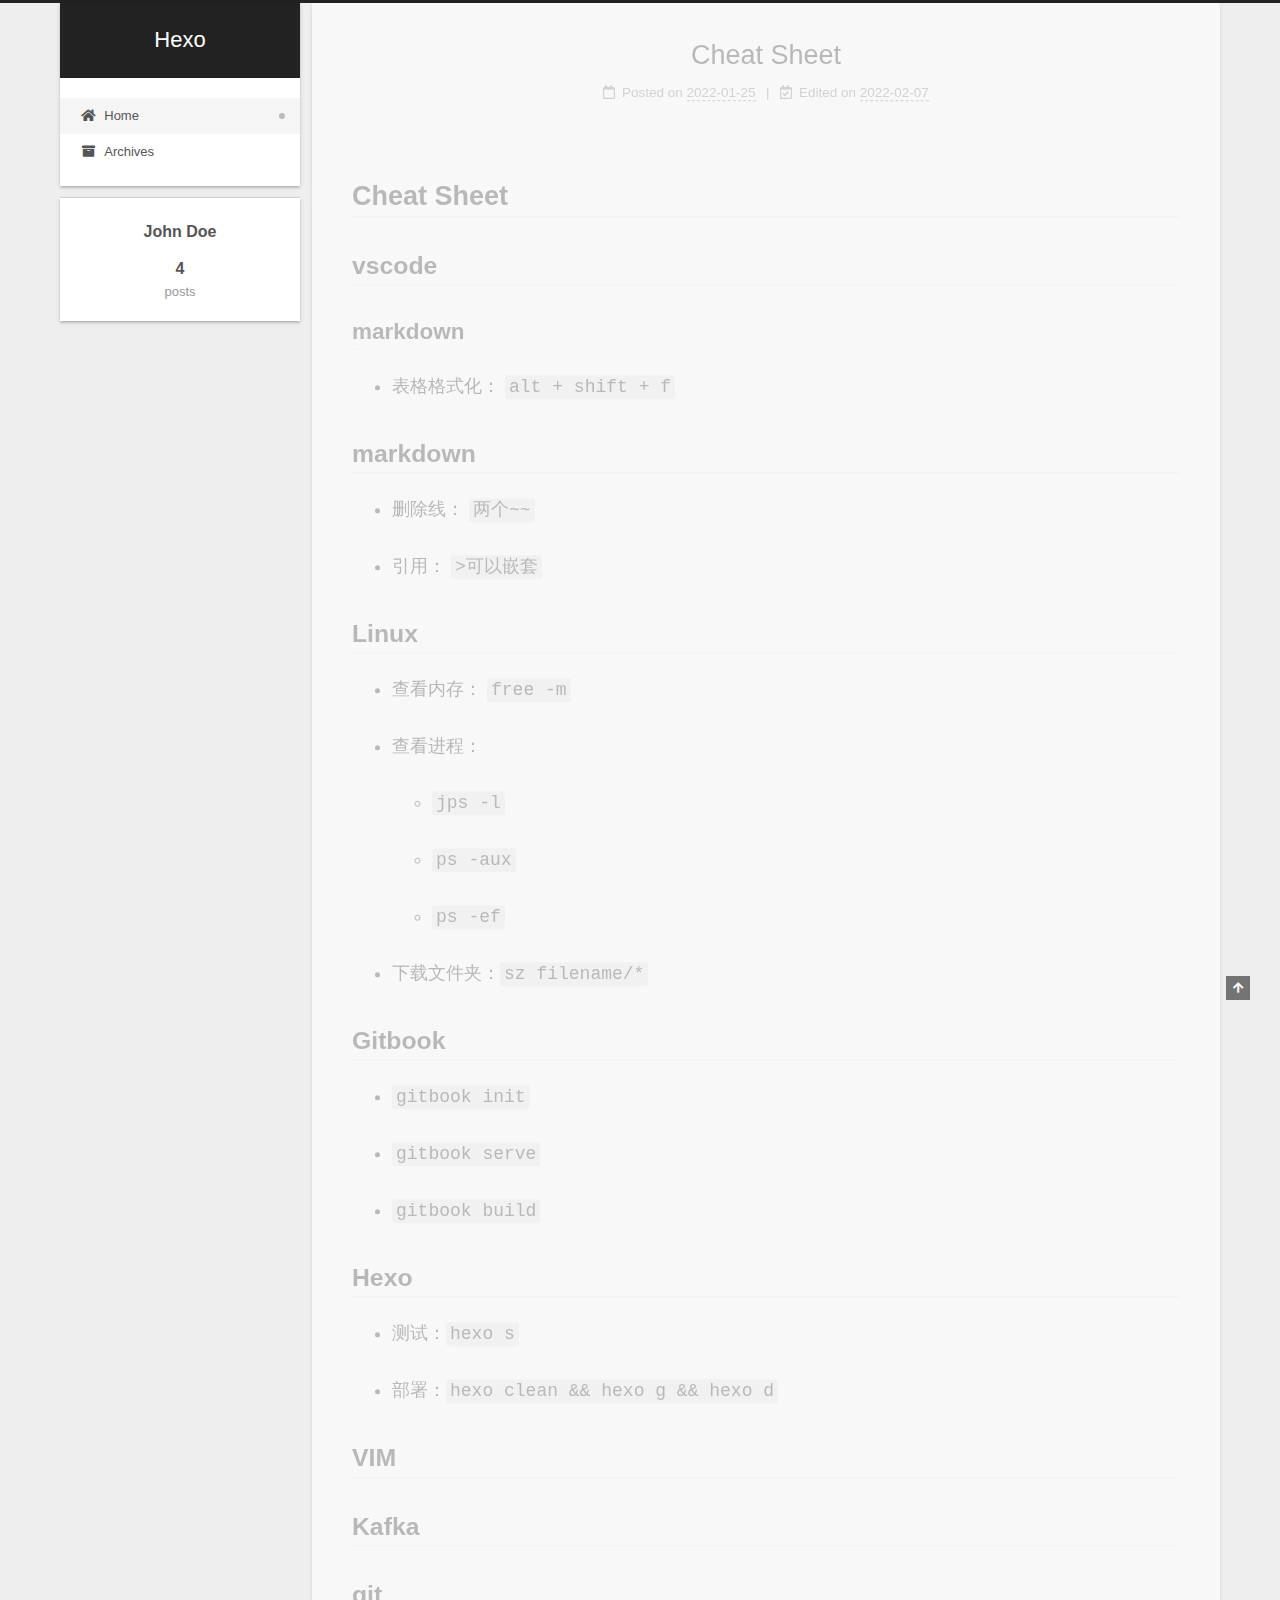
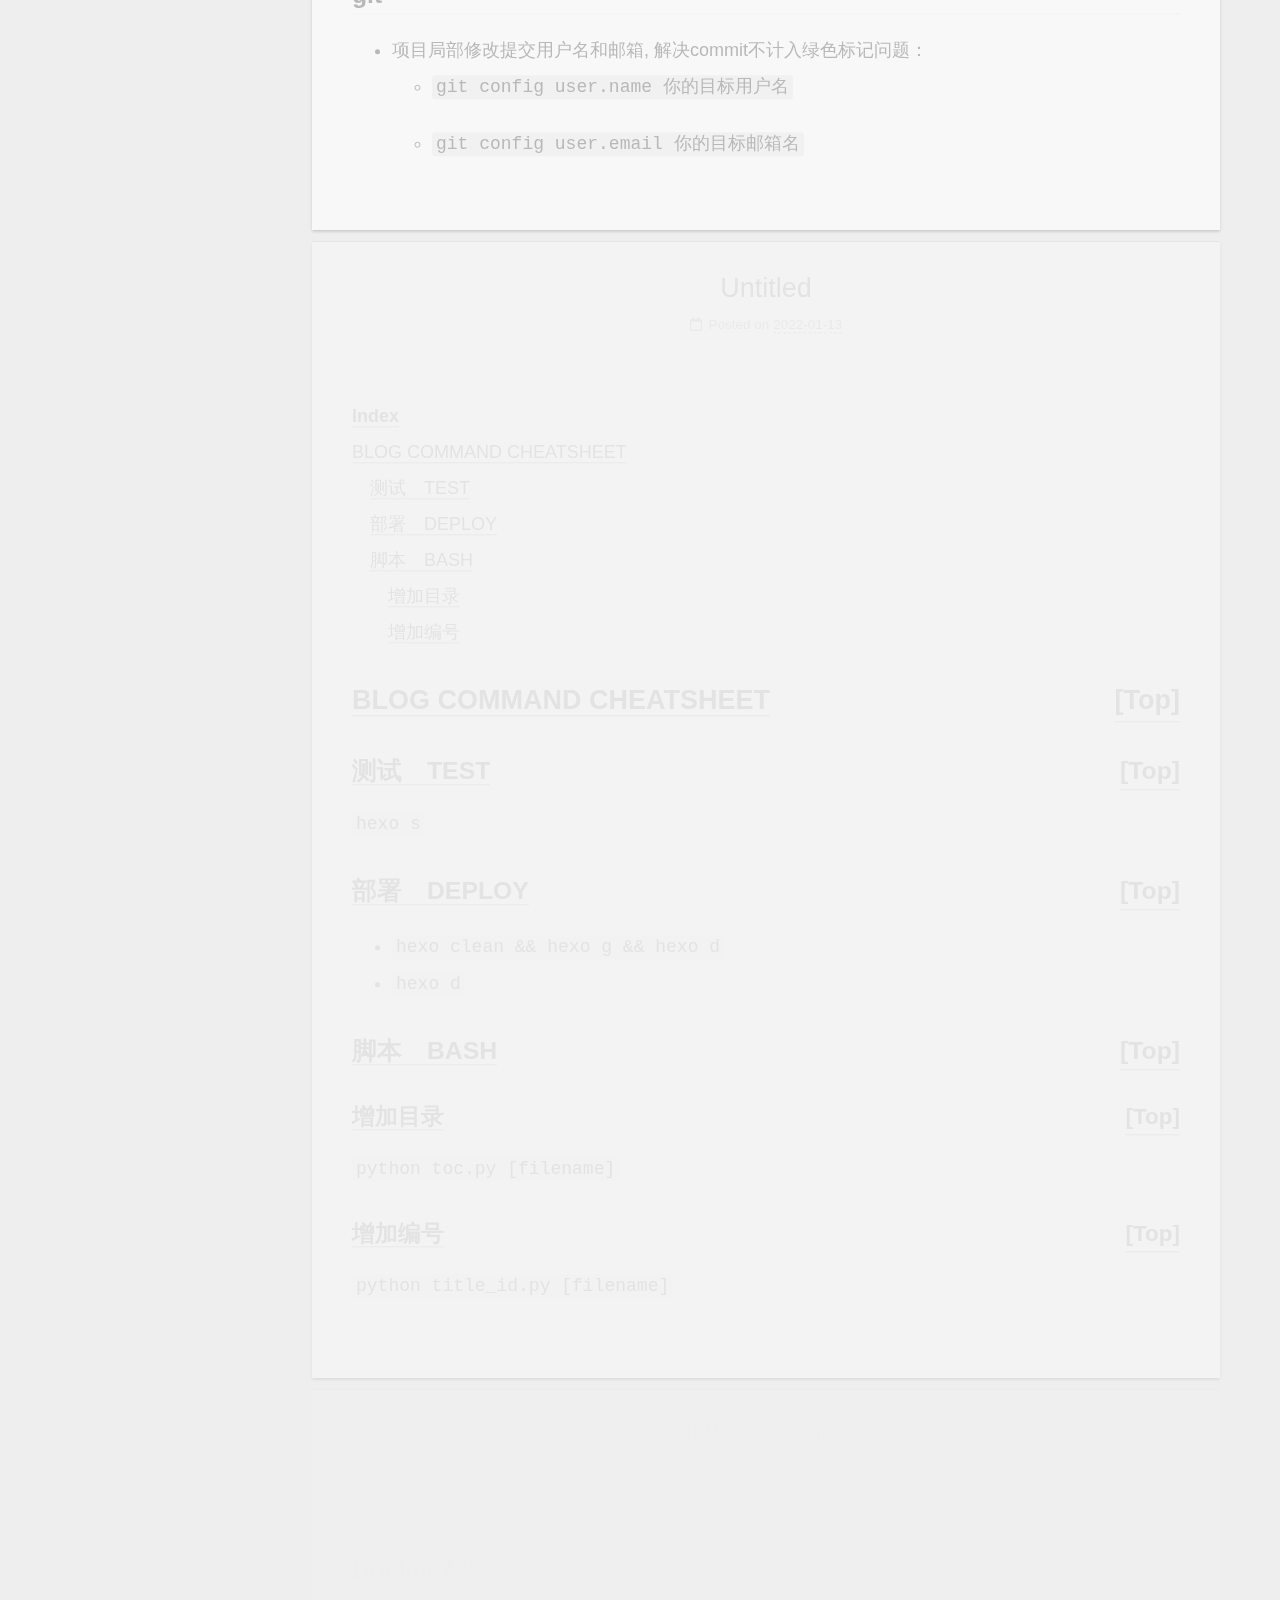
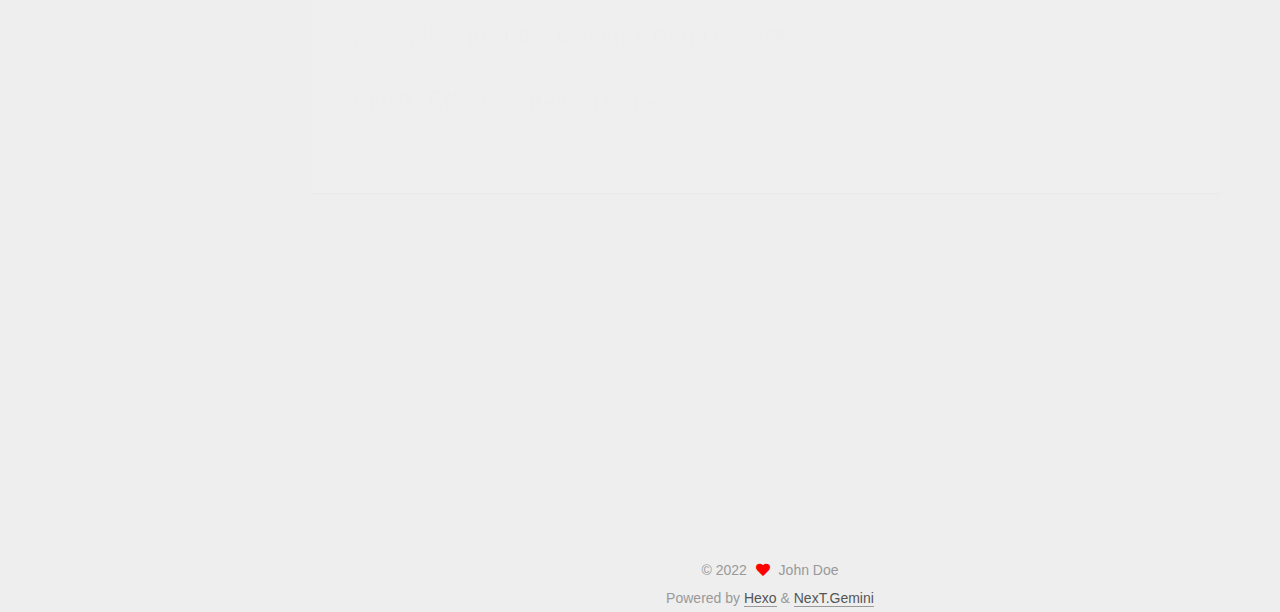
<file: index.html>
<!DOCTYPE html>
<html lang="en">
<head>
  <meta charset="UTF-8">
<meta name="viewport" content="width=device-width, initial-scale=1, maximum-scale=2">
<meta name="theme-color" content="#222">
<meta name="generator" content="Hexo 6.0.0">
  <link rel="apple-touch-icon" sizes="180x180" href="/images/apple-touch-icon-next.png">
  <link rel="icon" type="image/png" sizes="32x32" href="/images/favicon-32x32-next.png">
  <link rel="icon" type="image/png" sizes="16x16" href="/images/favicon-16x16-next.png">
  <link rel="mask-icon" href="/images/logo.svg" color="#222">

<link rel="stylesheet" href="/css/main.css">


<link rel="stylesheet" href="/lib/font-awesome/css/all.min.css">

<script id="hexo-configurations">
    var NexT = window.NexT || {};
    var CONFIG = {"hostname":"example.com","root":"/","scheme":"Gemini","version":"7.8.0","exturl":false,"sidebar":{"position":"left","display":"post","padding":18,"offset":12,"onmobile":false},"copycode":{"enable":false,"show_result":false,"style":null},"back2top":{"enable":true,"sidebar":false,"scrollpercent":false},"bookmark":{"enable":false,"color":"#222","save":"auto"},"fancybox":false,"mediumzoom":false,"lazyload":false,"pangu":false,"comments":{"style":"tabs","active":null,"storage":true,"lazyload":false,"nav":null},"algolia":{"hits":{"per_page":10},"labels":{"input_placeholder":"Search for Posts","hits_empty":"We didn't find any results for the search: ${query}","hits_stats":"${hits} results found in ${time} ms"}},"localsearch":{"enable":false,"trigger":"auto","top_n_per_article":1,"unescape":false,"preload":false},"motion":{"enable":true,"async":false,"transition":{"post_block":"fadeIn","post_header":"slideDownIn","post_body":"slideDownIn","coll_header":"slideLeftIn","sidebar":"slideUpIn"}}};
  </script>

  <meta property="og:type" content="website">
<meta property="og:title" content="Hexo">
<meta property="og:url" content="http://example.com/index.html">
<meta property="og:site_name" content="Hexo">
<meta property="og:locale" content="en_US">
<meta property="article:author" content="John Doe">
<meta name="twitter:card" content="summary">

<link rel="canonical" href="http://example.com/">


<script id="page-configurations">
  // https://hexo.io/docs/variables.html
  CONFIG.page = {
    sidebar: "",
    isHome : true,
    isPost : false,
    lang   : 'en'
  };
</script>

  <title>Hexo</title>
  






  <noscript>
  <style>
  .use-motion .brand,
  .use-motion .menu-item,
  .sidebar-inner,
  .use-motion .post-block,
  .use-motion .pagination,
  .use-motion .comments,
  .use-motion .post-header,
  .use-motion .post-body,
  .use-motion .collection-header { opacity: initial; }

  .use-motion .site-title,
  .use-motion .site-subtitle {
    opacity: initial;
    top: initial;
  }

  .use-motion .logo-line-before i { left: initial; }
  .use-motion .logo-line-after i { right: initial; }
  </style>
</noscript>

</head>

<body itemscope itemtype="http://schema.org/WebPage">
  <div class="container use-motion">
    <div class="headband"></div>

    <header class="header" itemscope itemtype="http://schema.org/WPHeader">
      <div class="header-inner"><div class="site-brand-container">
  <div class="site-nav-toggle">
    <div class="toggle" aria-label="Toggle navigation bar">
      <span class="toggle-line toggle-line-first"></span>
      <span class="toggle-line toggle-line-middle"></span>
      <span class="toggle-line toggle-line-last"></span>
    </div>
  </div>

  <div class="site-meta">

    <a href="/" class="brand" rel="start">
      <span class="logo-line-before"><i></i></span>
      <h1 class="site-title">Hexo</h1>
      <span class="logo-line-after"><i></i></span>
    </a>
  </div>

  <div class="site-nav-right">
    <div class="toggle popup-trigger">
    </div>
  </div>
</div>




<nav class="site-nav">
  <ul id="menu" class="main-menu menu">
        <li class="menu-item menu-item-home">

    <a href="/" rel="section"><i class="fa fa-home fa-fw"></i>Home</a>

  </li>
        <li class="menu-item menu-item-archives">

    <a href="/archives/" rel="section"><i class="fa fa-archive fa-fw"></i>Archives</a>

  </li>
  </ul>
</nav>




</div>
    </header>

    
  <div class="back-to-top">
    <i class="fa fa-arrow-up"></i>
    <span>0%</span>
  </div>


    <main class="main">
      <div class="main-inner">
        <div class="content-wrap">
          

          <div class="content index posts-expand">
            
      
  
  
  <article itemscope itemtype="http://schema.org/Article" class="post-block" lang="en">
    <link itemprop="mainEntityOfPage" href="http://example.com/2022/01/25/cheat%20sheet/">

    <span hidden itemprop="author" itemscope itemtype="http://schema.org/Person">
      <meta itemprop="image" content="/images/avatar.gif">
      <meta itemprop="name" content="John Doe">
      <meta itemprop="description" content="">
    </span>

    <span hidden itemprop="publisher" itemscope itemtype="http://schema.org/Organization">
      <meta itemprop="name" content="Hexo">
    </span>
      <header class="post-header">
        <h2 class="post-title" itemprop="name headline">
          
            <a href="/2022/01/25/cheat%20sheet/" class="post-title-link" itemprop="url">Cheat Sheet</a>
        </h2>

        <div class="post-meta">
            <span class="post-meta-item">
              <span class="post-meta-item-icon">
                <i class="far fa-calendar"></i>
              </span>
              <span class="post-meta-item-text">Posted on</span>

              <time title="Created: 2022-01-25 16:47:27" itemprop="dateCreated datePublished" datetime="2022-01-25T16:47:27+08:00">2022-01-25</time>
            </span>
              <span class="post-meta-item">
                <span class="post-meta-item-icon">
                  <i class="far fa-calendar-check"></i>
                </span>
                <span class="post-meta-item-text">Edited on</span>
                <time title="Modified: 2022-02-07 16:11:21" itemprop="dateModified" datetime="2022-02-07T16:11:21+08:00">2022-02-07</time>
              </span>

          

        </div>
      </header>

    
    
    
    <div class="post-body" itemprop="articleBody">

      
          <h1 id="Cheat-Sheet"><a href="#Cheat-Sheet" class="headerlink" title="Cheat Sheet"></a>Cheat Sheet</h1><h2 id="vscode"><a href="#vscode" class="headerlink" title="vscode"></a>vscode</h2><h3 id="markdown"><a href="#markdown" class="headerlink" title="markdown"></a>markdown</h3><ul>
<li>表格格式化： <code>alt  + shift + f</code></li>
</ul>
<h2 id="markdown-1"><a href="#markdown-1" class="headerlink" title="markdown"></a>markdown</h2><ul>
<li><p>删除线： <code>两个~~</code></p>
</li>
<li><p>引用： <code>&gt;可以嵌套</code></p>
</li>
</ul>
<h2 id="Linux"><a href="#Linux" class="headerlink" title="Linux"></a>Linux</h2><ul>
<li><p>查看内存： <code>free -m</code></p>
</li>
<li><p>查看进程：</p>
<ul>
<li><p><code>jps -l</code></p>
</li>
<li><p><code>ps -aux</code></p>
</li>
<li><p><code>ps -ef</code></p>
</li>
</ul>
</li>
<li><p>下载文件夹：<code>sz filename/*</code> </p>
</li>
</ul>
<h2 id="Gitbook"><a href="#Gitbook" class="headerlink" title="Gitbook"></a>Gitbook</h2><ul>
<li><p><code>gitbook init</code></p>
</li>
<li><p><code>gitbook serve</code></p>
</li>
<li><p><code>gitbook build</code></p>
</li>
</ul>
<h2 id="Hexo"><a href="#Hexo" class="headerlink" title="Hexo"></a>Hexo</h2><ul>
<li><p>测试：<code>hexo s</code></p>
</li>
<li><p>部署：<code>hexo clean &amp;&amp; hexo g &amp;&amp; hexo d</code></p>
</li>
</ul>
<h2 id="VIM"><a href="#VIM" class="headerlink" title="VIM"></a>VIM</h2><h2 id="Kafka"><a href="#Kafka" class="headerlink" title="Kafka"></a>Kafka</h2><h2 id="git"><a href="#git" class="headerlink" title="git"></a>git</h2><ul>
<li>项目局部修改提交用户名和邮箱, 解决commit不计入绿色标记问题：<ul>
<li><p><code>git config user.name 你的目标用户名</code></p>
</li>
<li><p><code>git config user.email 你的目标邮箱名</code></p>
</li>
</ul>
</li>
</ul>

      
    </div>

    
    
    
      <footer class="post-footer">
        <div class="post-eof"></div>
      </footer>
  </article>
  
  
  

      
  
  
  <article itemscope itemtype="http://schema.org/Article" class="post-block" lang="en">
    <link itemprop="mainEntityOfPage" href="http://example.com/2022/01/13/file_with_toc/">

    <span hidden itemprop="author" itemscope itemtype="http://schema.org/Person">
      <meta itemprop="image" content="/images/avatar.gif">
      <meta itemprop="name" content="John Doe">
      <meta itemprop="description" content="">
    </span>

    <span hidden itemprop="publisher" itemscope itemtype="http://schema.org/Organization">
      <meta itemprop="name" content="Hexo">
    </span>
      <header class="post-header">
        <h2 class="post-title" itemprop="name headline">
          
            <a href="/2022/01/13/file_with_toc/" class="post-title-link" itemprop="url">Untitled</a>
        </h2>

        <div class="post-meta">
            <span class="post-meta-item">
              <span class="post-meta-item-icon">
                <i class="far fa-calendar"></i>
              </span>
              <span class="post-meta-item-text">Posted on</span>
              

              <time title="Created: 2022-01-13 14:14:23 / Modified: 14:14:54" itemprop="dateCreated datePublished" datetime="2022-01-13T14:14:23+08:00">2022-01-13</time>
            </span>

          

        </div>
      </header>

    
    
    
    <div class="post-body" itemprop="articleBody">

      
          <p><a name="index"><strong>Index</strong></a><br><a href="#0">BLOG COMMAND CHEATSHEET</a><br>&emsp;<a href="#1">测试　TEST</a><br>&emsp;<a href="#2">部署　DEPLOY</a><br>&emsp;<a href="#3">脚本　BASH</a><br>&emsp;&emsp;<a href="#4">增加目录</a><br>&emsp;&emsp;<a href="#5">增加编号</a>  </p>
<h1 id="BLOG-COMMAND-CHEATSHEET-Top"><a href="#BLOG-COMMAND-CHEATSHEET-Top" class="headerlink" title="BLOG COMMAND CHEATSHEET[Top]"></a><a name="0">BLOG COMMAND CHEATSHEET</a><a style="float:right;text-decoration:none;" href="#index">[Top]</a></h1><h2 id="测试-TEST-Top"><a href="#测试-TEST-Top" class="headerlink" title="测试　TEST[Top]"></a><a name="1">测试　TEST</a><a style="float:right;text-decoration:none;" href="#index">[Top]</a></h2><p><code>hexo s</code></p>
<h2 id="部署-DEPLOY-Top"><a href="#部署-DEPLOY-Top" class="headerlink" title="部署　DEPLOY[Top]"></a><a name="2">部署　DEPLOY</a><a style="float:right;text-decoration:none;" href="#index">[Top]</a></h2><ul>
<li><code>hexo clean &amp;&amp; hexo g &amp;&amp; hexo d</code></li>
<li><code>hexo d</code></li>
</ul>
<h2 id="脚本-BASH-Top"><a href="#脚本-BASH-Top" class="headerlink" title="脚本　BASH[Top]"></a><a name="3">脚本　BASH</a><a style="float:right;text-decoration:none;" href="#index">[Top]</a></h2><h3 id="增加目录-Top"><a href="#增加目录-Top" class="headerlink" title="增加目录[Top]"></a><a name="4">增加目录</a><a style="float:right;text-decoration:none;" href="#index">[Top]</a></h3><p><code>python toc.py [filename]</code></p>
<h3 id="增加编号-Top"><a href="#增加编号-Top" class="headerlink" title="增加编号[Top]"></a><a name="5">增加编号</a><a style="float:right;text-decoration:none;" href="#index">[Top]</a></h3><p><code>python title_id.py [filename]</code></p>

      
    </div>

    
    
    
      <footer class="post-footer">
        <div class="post-eof"></div>
      </footer>
  </article>
  
  
  

      
  
  
  <article itemscope itemtype="http://schema.org/Article" class="post-block" lang="en">
    <link itemprop="mainEntityOfPage" href="http://example.com/2022/01/12/workflow%20design/">

    <span hidden itemprop="author" itemscope itemtype="http://schema.org/Person">
      <meta itemprop="image" content="/images/avatar.gif">
      <meta itemprop="name" content="John Doe">
      <meta itemprop="description" content="">
    </span>

    <span hidden itemprop="publisher" itemscope itemtype="http://schema.org/Organization">
      <meta itemprop="name" content="Hexo">
    </span>
      <header class="post-header">
        <h2 class="post-title" itemprop="name headline">
          
            <a href="/2022/01/12/workflow%20design/" class="post-title-link" itemprop="url">本地开发工作流设计</a>
        </h2>

        <div class="post-meta">
            <span class="post-meta-item">
              <span class="post-meta-item-icon">
                <i class="far fa-calendar"></i>
              </span>
              <span class="post-meta-item-text">Posted on</span>

              <time title="Created: 2022-01-12 18:19:19" itemprop="dateCreated datePublished" datetime="2022-01-12T18:19:19+08:00">2022-01-12</time>
            </span>
              <span class="post-meta-item">
                <span class="post-meta-item-icon">
                  <i class="far fa-calendar-check"></i>
                </span>
                <span class="post-meta-item-text">Edited on</span>
                <time title="Modified: 2022-01-25 16:56:09" itemprop="dateModified" datetime="2022-01-25T16:56:09+08:00">2022-01-25</time>
              </span>

          

        </div>
      </header>

    
    
    
    <div class="post-body" itemprop="articleBody">

      
          <h2 id="Docker-配置"><a href="#Docker-配置" class="headerlink" title="Docker 配置"></a>Docker 配置</h2><h3 id="打包环境：jdk1-8-Maven-CentOS-镜像"><a href="#打包环境：jdk1-8-Maven-CentOS-镜像" class="headerlink" title="打包环境：jdk1.8 + Maven + CentOS 镜像"></a>打包环境：jdk1.8 + Maven + CentOS 镜像</h3><h3 id="CI-CD-工作流：Gitea-Drone"><a href="#CI-CD-工作流：Gitea-Drone" class="headerlink" title="CI/CD 工作流：Gitea + Drone"></a>CI/CD 工作流：Gitea + Drone</h3>
      
    </div>

    
    
    
      <footer class="post-footer">
        <div class="post-eof"></div>
      </footer>
  </article>
  
  
  

      
  
  
  <article itemscope itemtype="http://schema.org/Article" class="post-block" lang="en">
    <link itemprop="mainEntityOfPage" href="http://example.com/2022/01/06/hello-world/">

    <span hidden itemprop="author" itemscope itemtype="http://schema.org/Person">
      <meta itemprop="image" content="/images/avatar.gif">
      <meta itemprop="name" content="John Doe">
      <meta itemprop="description" content="">
    </span>

    <span hidden itemprop="publisher" itemscope itemtype="http://schema.org/Organization">
      <meta itemprop="name" content="Hexo">
    </span>
      <header class="post-header">
        <h2 class="post-title" itemprop="name headline">
          
            <a href="/2022/01/06/hello-world/" class="post-title-link" itemprop="url">Hello, World</a>
        </h2>

        <div class="post-meta">
            <span class="post-meta-item">
              <span class="post-meta-item-icon">
                <i class="far fa-calendar"></i>
              </span>
              <span class="post-meta-item-text">Posted on</span>

              <time title="Created: 2022-01-06 14:30:10" itemprop="dateCreated datePublished" datetime="2022-01-06T14:30:10+08:00">2022-01-06</time>
            </span>
              <span class="post-meta-item">
                <span class="post-meta-item-icon">
                  <i class="far fa-calendar-check"></i>
                </span>
                <span class="post-meta-item-text">Edited on</span>
                <time title="Modified: 2022-01-12 18:19:28" itemprop="dateModified" datetime="2022-01-12T18:19:28+08:00">2022-01-12</time>
              </span>

          

        </div>
      </header>

    
    
    
    <div class="post-body" itemprop="articleBody">

      
          <p>Finaly, I’m right here.</p>
<figure class="highlight plaintext"><table><tr><td class="gutter"><pre><span class="line">1</span><br></pre></td><td class="code"><pre><span class="line">\delta t = \sum_0^n \delta x/ \delta v </span><br></pre></td></tr></table></figure>

      
    </div>

    
    
    
      <footer class="post-footer">
        <div class="post-eof"></div>
      </footer>
  </article>
  
  
  


  



          </div>
          

<script>
  window.addEventListener('tabs:register', () => {
    let { activeClass } = CONFIG.comments;
    if (CONFIG.comments.storage) {
      activeClass = localStorage.getItem('comments_active') || activeClass;
    }
    if (activeClass) {
      let activeTab = document.querySelector(`a[href="#comment-${activeClass}"]`);
      if (activeTab) {
        activeTab.click();
      }
    }
  });
  if (CONFIG.comments.storage) {
    window.addEventListener('tabs:click', event => {
      if (!event.target.matches('.tabs-comment .tab-content .tab-pane')) return;
      let commentClass = event.target.classList[1];
      localStorage.setItem('comments_active', commentClass);
    });
  }
</script>

        </div>
          
  
  <div class="toggle sidebar-toggle">
    <span class="toggle-line toggle-line-first"></span>
    <span class="toggle-line toggle-line-middle"></span>
    <span class="toggle-line toggle-line-last"></span>
  </div>

  <aside class="sidebar">
    <div class="sidebar-inner">

      <ul class="sidebar-nav motion-element">
        <li class="sidebar-nav-toc">
          Table of Contents
        </li>
        <li class="sidebar-nav-overview">
          Overview
        </li>
      </ul>

      <!--noindex-->
      <div class="post-toc-wrap sidebar-panel">
      </div>
      <!--/noindex-->

      <div class="site-overview-wrap sidebar-panel">
        <div class="site-author motion-element" itemprop="author" itemscope itemtype="http://schema.org/Person">
  <p class="site-author-name" itemprop="name">John Doe</p>
  <div class="site-description" itemprop="description"></div>
</div>
<div class="site-state-wrap motion-element">
  <nav class="site-state">
      <div class="site-state-item site-state-posts">
          <a href="/archives/">
        
          <span class="site-state-item-count">4</span>
          <span class="site-state-item-name">posts</span>
        </a>
      </div>
  </nav>
</div>



      </div>

    </div>
  </aside>
  <div id="sidebar-dimmer"></div>


      </div>
    </main>

    <footer class="footer">
      <div class="footer-inner">
        

        

<div class="copyright">
  
  &copy; 
  <span itemprop="copyrightYear">2022</span>
  <span class="with-love">
    <i class="fa fa-heart"></i>
  </span>
  <span class="author" itemprop="copyrightHolder">John Doe</span>
</div>
  <div class="powered-by">Powered by <a href="https://hexo.io/" class="theme-link" rel="noopener" target="_blank">Hexo</a> & <a href="https://theme-next.org/" class="theme-link" rel="noopener" target="_blank">NexT.Gemini</a>
  </div>

        








      </div>
    </footer>
  </div>

  
  <script src="/lib/anime.min.js"></script>
  <script src="/lib/velocity/velocity.min.js"></script>
  <script src="/lib/velocity/velocity.ui.min.js"></script>

<script src="/js/utils.js"></script>

<script src="/js/motion.js"></script>


<script src="/js/schemes/pisces.js"></script>


<script src="/js/next-boot.js"></script>




  















  

  

</body>
</html>
</file>
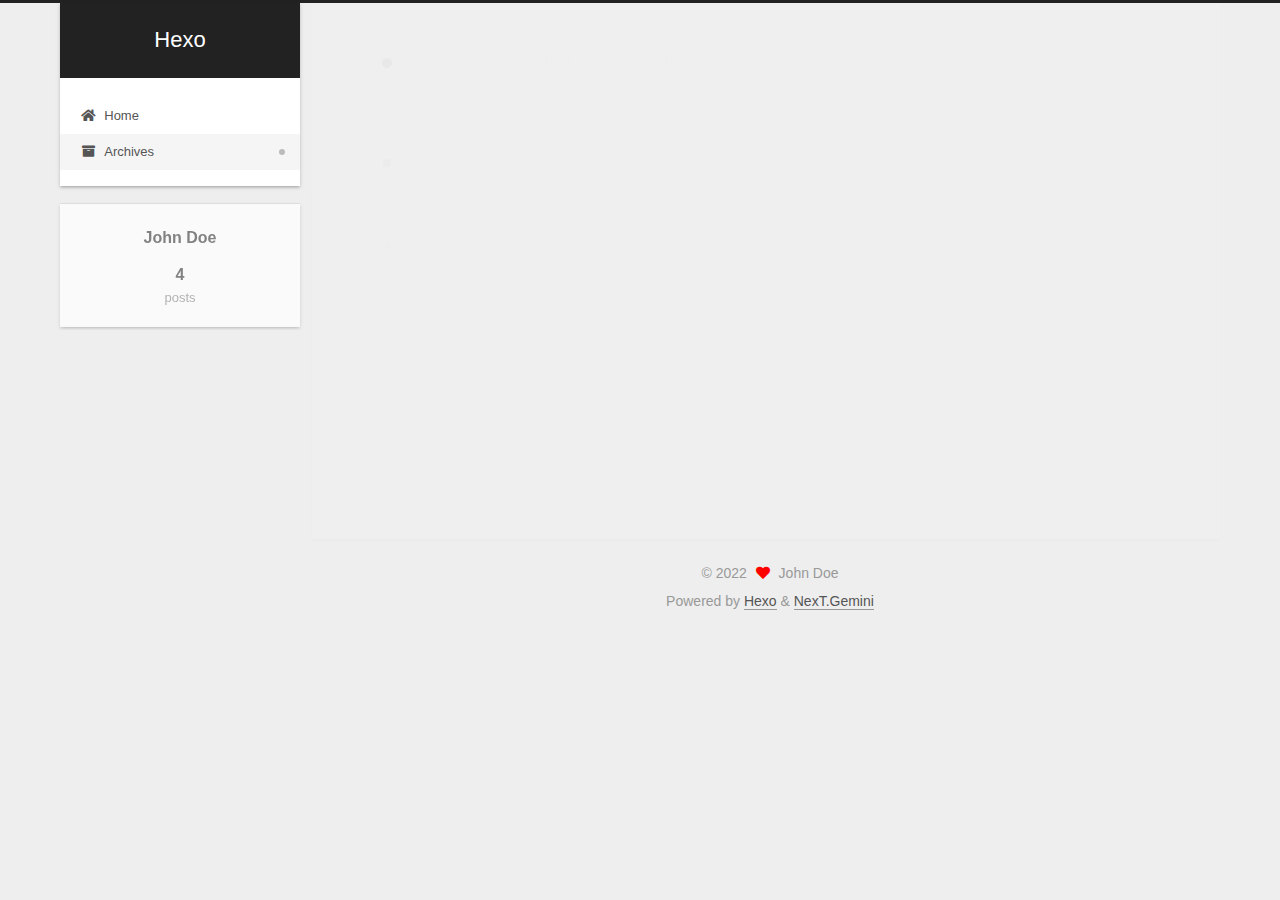
<file: archives/index.html>
<!DOCTYPE html>
<html lang="en">
<head>
  <meta charset="UTF-8">
<meta name="viewport" content="width=device-width, initial-scale=1, maximum-scale=2">
<meta name="theme-color" content="#222">
<meta name="generator" content="Hexo 6.0.0">
  <link rel="apple-touch-icon" sizes="180x180" href="/images/apple-touch-icon-next.png">
  <link rel="icon" type="image/png" sizes="32x32" href="/images/favicon-32x32-next.png">
  <link rel="icon" type="image/png" sizes="16x16" href="/images/favicon-16x16-next.png">
  <link rel="mask-icon" href="/images/logo.svg" color="#222">

<link rel="stylesheet" href="/css/main.css">


<link rel="stylesheet" href="/lib/font-awesome/css/all.min.css">

<script id="hexo-configurations">
    var NexT = window.NexT || {};
    var CONFIG = {"hostname":"example.com","root":"/","scheme":"Gemini","version":"7.8.0","exturl":false,"sidebar":{"position":"left","display":"post","padding":18,"offset":12,"onmobile":false},"copycode":{"enable":false,"show_result":false,"style":null},"back2top":{"enable":true,"sidebar":false,"scrollpercent":false},"bookmark":{"enable":false,"color":"#222","save":"auto"},"fancybox":false,"mediumzoom":false,"lazyload":false,"pangu":false,"comments":{"style":"tabs","active":null,"storage":true,"lazyload":false,"nav":null},"algolia":{"hits":{"per_page":10},"labels":{"input_placeholder":"Search for Posts","hits_empty":"We didn't find any results for the search: ${query}","hits_stats":"${hits} results found in ${time} ms"}},"localsearch":{"enable":false,"trigger":"auto","top_n_per_article":1,"unescape":false,"preload":false},"motion":{"enable":true,"async":false,"transition":{"post_block":"fadeIn","post_header":"slideDownIn","post_body":"slideDownIn","coll_header":"slideLeftIn","sidebar":"slideUpIn"}}};
  </script>

  <meta property="og:type" content="website">
<meta property="og:title" content="Hexo">
<meta property="og:url" content="http://example.com/archives/index.html">
<meta property="og:site_name" content="Hexo">
<meta property="og:locale" content="en_US">
<meta property="article:author" content="John Doe">
<meta name="twitter:card" content="summary">

<link rel="canonical" href="http://example.com/archives/">


<script id="page-configurations">
  // https://hexo.io/docs/variables.html
  CONFIG.page = {
    sidebar: "",
    isHome : false,
    isPost : false,
    lang   : 'en'
  };
</script>

  <title>Archive | Hexo</title>
  






  <noscript>
  <style>
  .use-motion .brand,
  .use-motion .menu-item,
  .sidebar-inner,
  .use-motion .post-block,
  .use-motion .pagination,
  .use-motion .comments,
  .use-motion .post-header,
  .use-motion .post-body,
  .use-motion .collection-header { opacity: initial; }

  .use-motion .site-title,
  .use-motion .site-subtitle {
    opacity: initial;
    top: initial;
  }

  .use-motion .logo-line-before i { left: initial; }
  .use-motion .logo-line-after i { right: initial; }
  </style>
</noscript>

</head>

<body itemscope itemtype="http://schema.org/WebPage">
  <div class="container use-motion">
    <div class="headband"></div>

    <header class="header" itemscope itemtype="http://schema.org/WPHeader">
      <div class="header-inner"><div class="site-brand-container">
  <div class="site-nav-toggle">
    <div class="toggle" aria-label="Toggle navigation bar">
      <span class="toggle-line toggle-line-first"></span>
      <span class="toggle-line toggle-line-middle"></span>
      <span class="toggle-line toggle-line-last"></span>
    </div>
  </div>

  <div class="site-meta">

    <a href="/" class="brand" rel="start">
      <span class="logo-line-before"><i></i></span>
      <h1 class="site-title">Hexo</h1>
      <span class="logo-line-after"><i></i></span>
    </a>
  </div>

  <div class="site-nav-right">
    <div class="toggle popup-trigger">
    </div>
  </div>
</div>




<nav class="site-nav">
  <ul id="menu" class="main-menu menu">
        <li class="menu-item menu-item-home">

    <a href="/" rel="section"><i class="fa fa-home fa-fw"></i>Home</a>

  </li>
        <li class="menu-item menu-item-archives">

    <a href="/archives/" rel="section"><i class="fa fa-archive fa-fw"></i>Archives</a>

  </li>
  </ul>
</nav>




</div>
    </header>

    
  <div class="back-to-top">
    <i class="fa fa-arrow-up"></i>
    <span>0%</span>
  </div>


    <main class="main">
      <div class="main-inner">
        <div class="content-wrap">
          

          <div class="content archive">
            

  
  
  
  <div class="post-block">
    <div class="posts-collapse">
      <div class="collection-title">
        <span class="collection-header">Um..! 4 posts in total. Keep on posting.</span>
      </div>

      
    <div class="collection-year">
      <span class="collection-header">2022</span>
    </div>

  <article itemscope itemtype="http://schema.org/Article">
    <header class="post-header">

      <div class="post-meta">
        <time itemprop="dateCreated"
              datetime="2022-01-25T16:47:27+08:00"
              content="2022-01-25">
          01-25
        </time>
      </div>

      <div class="post-title">
          <a class="post-title-link" href="/2022/01/25/cheat%20sheet/" itemprop="url">
            <span itemprop="name">Cheat Sheet</span>
          </a>
      </div>

    </header>
  </article>

  <article itemscope itemtype="http://schema.org/Article">
    <header class="post-header">

      <div class="post-meta">
        <time itemprop="dateCreated"
              datetime="2022-01-13T14:14:23+08:00"
              content="2022-01-13">
          01-13
        </time>
      </div>

      <div class="post-title">
          <a class="post-title-link" href="/2022/01/13/file_with_toc/" itemprop="url">
            <span itemprop="name">Untitled</span>
          </a>
      </div>

    </header>
  </article>

  <article itemscope itemtype="http://schema.org/Article">
    <header class="post-header">

      <div class="post-meta">
        <time itemprop="dateCreated"
              datetime="2022-01-12T18:19:19+08:00"
              content="2022-01-12">
          01-12
        </time>
      </div>

      <div class="post-title">
          <a class="post-title-link" href="/2022/01/12/workflow%20design/" itemprop="url">
            <span itemprop="name">本地开发工作流设计</span>
          </a>
      </div>

    </header>
  </article>

  <article itemscope itemtype="http://schema.org/Article">
    <header class="post-header">

      <div class="post-meta">
        <time itemprop="dateCreated"
              datetime="2022-01-06T14:30:10+08:00"
              content="2022-01-06">
          01-06
        </time>
      </div>

      <div class="post-title">
          <a class="post-title-link" href="/2022/01/06/hello-world/" itemprop="url">
            <span itemprop="name">Hello, World</span>
          </a>
      </div>

    </header>
  </article>


    </div>
  </div>
  
  
  

  



          </div>
          

<script>
  window.addEventListener('tabs:register', () => {
    let { activeClass } = CONFIG.comments;
    if (CONFIG.comments.storage) {
      activeClass = localStorage.getItem('comments_active') || activeClass;
    }
    if (activeClass) {
      let activeTab = document.querySelector(`a[href="#comment-${activeClass}"]`);
      if (activeTab) {
        activeTab.click();
      }
    }
  });
  if (CONFIG.comments.storage) {
    window.addEventListener('tabs:click', event => {
      if (!event.target.matches('.tabs-comment .tab-content .tab-pane')) return;
      let commentClass = event.target.classList[1];
      localStorage.setItem('comments_active', commentClass);
    });
  }
</script>

        </div>
          
  
  <div class="toggle sidebar-toggle">
    <span class="toggle-line toggle-line-first"></span>
    <span class="toggle-line toggle-line-middle"></span>
    <span class="toggle-line toggle-line-last"></span>
  </div>

  <aside class="sidebar">
    <div class="sidebar-inner">

      <ul class="sidebar-nav motion-element">
        <li class="sidebar-nav-toc">
          Table of Contents
        </li>
        <li class="sidebar-nav-overview">
          Overview
        </li>
      </ul>

      <!--noindex-->
      <div class="post-toc-wrap sidebar-panel">
      </div>
      <!--/noindex-->

      <div class="site-overview-wrap sidebar-panel">
        <div class="site-author motion-element" itemprop="author" itemscope itemtype="http://schema.org/Person">
  <p class="site-author-name" itemprop="name">John Doe</p>
  <div class="site-description" itemprop="description"></div>
</div>
<div class="site-state-wrap motion-element">
  <nav class="site-state">
      <div class="site-state-item site-state-posts">
          <a href="/archives/">
        
          <span class="site-state-item-count">4</span>
          <span class="site-state-item-name">posts</span>
        </a>
      </div>
  </nav>
</div>



      </div>

    </div>
  </aside>
  <div id="sidebar-dimmer"></div>


      </div>
    </main>

    <footer class="footer">
      <div class="footer-inner">
        

        

<div class="copyright">
  
  &copy; 
  <span itemprop="copyrightYear">2022</span>
  <span class="with-love">
    <i class="fa fa-heart"></i>
  </span>
  <span class="author" itemprop="copyrightHolder">John Doe</span>
</div>
  <div class="powered-by">Powered by <a href="https://hexo.io/" class="theme-link" rel="noopener" target="_blank">Hexo</a> & <a href="https://theme-next.org/" class="theme-link" rel="noopener" target="_blank">NexT.Gemini</a>
  </div>

        








      </div>
    </footer>
  </div>

  
  <script src="/lib/anime.min.js"></script>
  <script src="/lib/velocity/velocity.min.js"></script>
  <script src="/lib/velocity/velocity.ui.min.js"></script>

<script src="/js/utils.js"></script>

<script src="/js/motion.js"></script>


<script src="/js/schemes/pisces.js"></script>


<script src="/js/next-boot.js"></script>




  















  

  

</body>
</html>
</file>
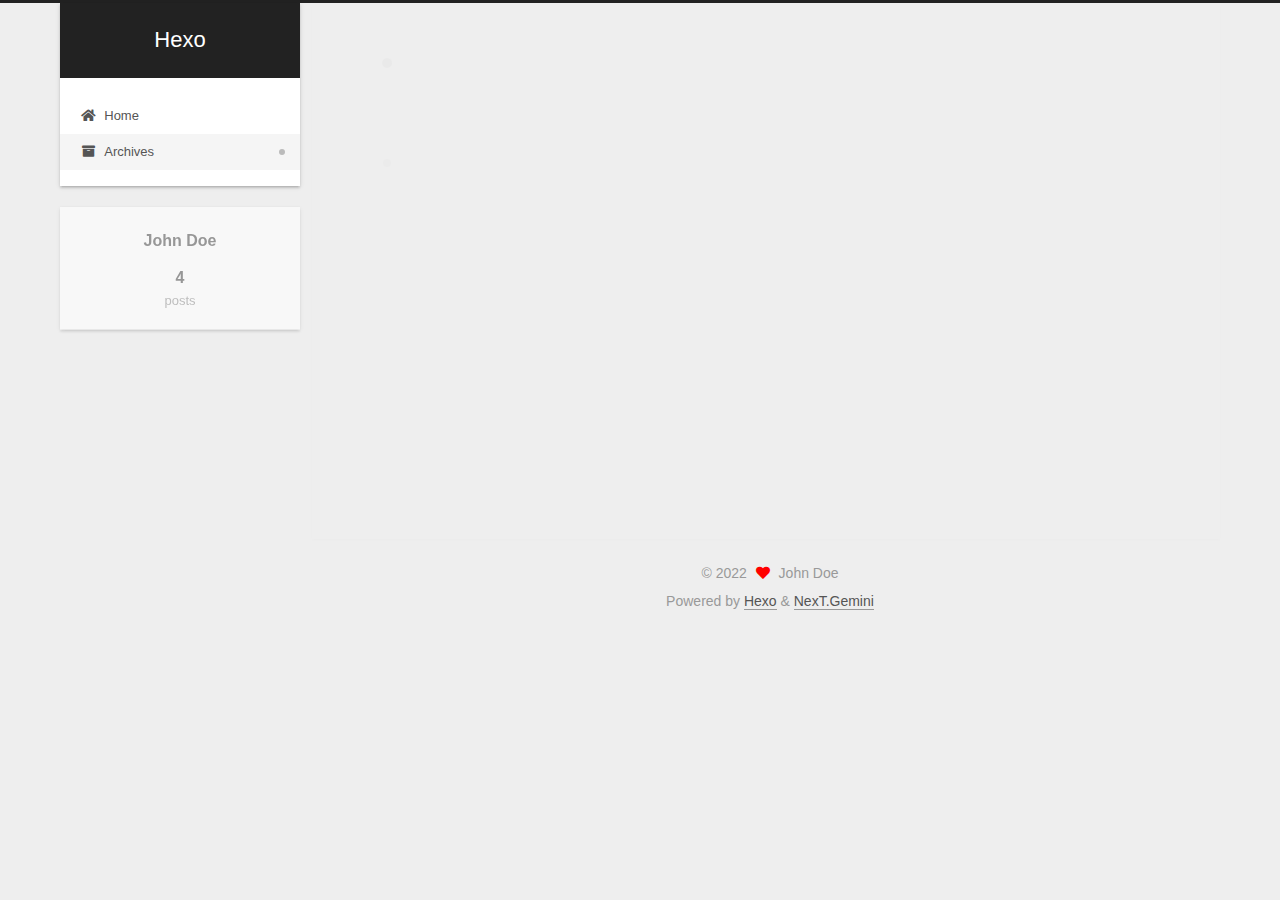
<file: archives/2022/index.html>
<!DOCTYPE html>
<html lang="en">
<head>
  <meta charset="UTF-8">
<meta name="viewport" content="width=device-width, initial-scale=1, maximum-scale=2">
<meta name="theme-color" content="#222">
<meta name="generator" content="Hexo 6.0.0">
  <link rel="apple-touch-icon" sizes="180x180" href="/images/apple-touch-icon-next.png">
  <link rel="icon" type="image/png" sizes="32x32" href="/images/favicon-32x32-next.png">
  <link rel="icon" type="image/png" sizes="16x16" href="/images/favicon-16x16-next.png">
  <link rel="mask-icon" href="/images/logo.svg" color="#222">

<link rel="stylesheet" href="/css/main.css">


<link rel="stylesheet" href="/lib/font-awesome/css/all.min.css">

<script id="hexo-configurations">
    var NexT = window.NexT || {};
    var CONFIG = {"hostname":"example.com","root":"/","scheme":"Gemini","version":"7.8.0","exturl":false,"sidebar":{"position":"left","display":"post","padding":18,"offset":12,"onmobile":false},"copycode":{"enable":false,"show_result":false,"style":null},"back2top":{"enable":true,"sidebar":false,"scrollpercent":false},"bookmark":{"enable":false,"color":"#222","save":"auto"},"fancybox":false,"mediumzoom":false,"lazyload":false,"pangu":false,"comments":{"style":"tabs","active":null,"storage":true,"lazyload":false,"nav":null},"algolia":{"hits":{"per_page":10},"labels":{"input_placeholder":"Search for Posts","hits_empty":"We didn't find any results for the search: ${query}","hits_stats":"${hits} results found in ${time} ms"}},"localsearch":{"enable":false,"trigger":"auto","top_n_per_article":1,"unescape":false,"preload":false},"motion":{"enable":true,"async":false,"transition":{"post_block":"fadeIn","post_header":"slideDownIn","post_body":"slideDownIn","coll_header":"slideLeftIn","sidebar":"slideUpIn"}}};
  </script>

  <meta property="og:type" content="website">
<meta property="og:title" content="Hexo">
<meta property="og:url" content="http://example.com/archives/2022/index.html">
<meta property="og:site_name" content="Hexo">
<meta property="og:locale" content="en_US">
<meta property="article:author" content="John Doe">
<meta name="twitter:card" content="summary">

<link rel="canonical" href="http://example.com/archives/2022/">


<script id="page-configurations">
  // https://hexo.io/docs/variables.html
  CONFIG.page = {
    sidebar: "",
    isHome : false,
    isPost : false,
    lang   : 'en'
  };
</script>

  <title>Archive | Hexo</title>
  






  <noscript>
  <style>
  .use-motion .brand,
  .use-motion .menu-item,
  .sidebar-inner,
  .use-motion .post-block,
  .use-motion .pagination,
  .use-motion .comments,
  .use-motion .post-header,
  .use-motion .post-body,
  .use-motion .collection-header { opacity: initial; }

  .use-motion .site-title,
  .use-motion .site-subtitle {
    opacity: initial;
    top: initial;
  }

  .use-motion .logo-line-before i { left: initial; }
  .use-motion .logo-line-after i { right: initial; }
  </style>
</noscript>

</head>

<body itemscope itemtype="http://schema.org/WebPage">
  <div class="container use-motion">
    <div class="headband"></div>

    <header class="header" itemscope itemtype="http://schema.org/WPHeader">
      <div class="header-inner"><div class="site-brand-container">
  <div class="site-nav-toggle">
    <div class="toggle" aria-label="Toggle navigation bar">
      <span class="toggle-line toggle-line-first"></span>
      <span class="toggle-line toggle-line-middle"></span>
      <span class="toggle-line toggle-line-last"></span>
    </div>
  </div>

  <div class="site-meta">

    <a href="/" class="brand" rel="start">
      <span class="logo-line-before"><i></i></span>
      <h1 class="site-title">Hexo</h1>
      <span class="logo-line-after"><i></i></span>
    </a>
  </div>

  <div class="site-nav-right">
    <div class="toggle popup-trigger">
    </div>
  </div>
</div>




<nav class="site-nav">
  <ul id="menu" class="main-menu menu">
        <li class="menu-item menu-item-home">

    <a href="/" rel="section"><i class="fa fa-home fa-fw"></i>Home</a>

  </li>
        <li class="menu-item menu-item-archives">

    <a href="/archives/" rel="section"><i class="fa fa-archive fa-fw"></i>Archives</a>

  </li>
  </ul>
</nav>




</div>
    </header>

    
  <div class="back-to-top">
    <i class="fa fa-arrow-up"></i>
    <span>0%</span>
  </div>


    <main class="main">
      <div class="main-inner">
        <div class="content-wrap">
          

          <div class="content archive">
            

  
  
  
  <div class="post-block">
    <div class="posts-collapse">
      <div class="collection-title">
        <span class="collection-header">Um..! 4 posts in total. Keep on posting.</span>
      </div>

      
    <div class="collection-year">
      <span class="collection-header">2022</span>
    </div>

  <article itemscope itemtype="http://schema.org/Article">
    <header class="post-header">

      <div class="post-meta">
        <time itemprop="dateCreated"
              datetime="2022-01-25T16:47:27+08:00"
              content="2022-01-25">
          01-25
        </time>
      </div>

      <div class="post-title">
          <a class="post-title-link" href="/2022/01/25/cheat%20sheet/" itemprop="url">
            <span itemprop="name">Cheat Sheet</span>
          </a>
      </div>

    </header>
  </article>

  <article itemscope itemtype="http://schema.org/Article">
    <header class="post-header">

      <div class="post-meta">
        <time itemprop="dateCreated"
              datetime="2022-01-13T14:14:23+08:00"
              content="2022-01-13">
          01-13
        </time>
      </div>

      <div class="post-title">
          <a class="post-title-link" href="/2022/01/13/file_with_toc/" itemprop="url">
            <span itemprop="name">Untitled</span>
          </a>
      </div>

    </header>
  </article>

  <article itemscope itemtype="http://schema.org/Article">
    <header class="post-header">

      <div class="post-meta">
        <time itemprop="dateCreated"
              datetime="2022-01-12T18:19:19+08:00"
              content="2022-01-12">
          01-12
        </time>
      </div>

      <div class="post-title">
          <a class="post-title-link" href="/2022/01/12/workflow%20design/" itemprop="url">
            <span itemprop="name">本地开发工作流设计</span>
          </a>
      </div>

    </header>
  </article>

  <article itemscope itemtype="http://schema.org/Article">
    <header class="post-header">

      <div class="post-meta">
        <time itemprop="dateCreated"
              datetime="2022-01-06T14:30:10+08:00"
              content="2022-01-06">
          01-06
        </time>
      </div>

      <div class="post-title">
          <a class="post-title-link" href="/2022/01/06/hello-world/" itemprop="url">
            <span itemprop="name">Hello, World</span>
          </a>
      </div>

    </header>
  </article>


    </div>
  </div>
  
  
  

  



          </div>
          

<script>
  window.addEventListener('tabs:register', () => {
    let { activeClass } = CONFIG.comments;
    if (CONFIG.comments.storage) {
      activeClass = localStorage.getItem('comments_active') || activeClass;
    }
    if (activeClass) {
      let activeTab = document.querySelector(`a[href="#comment-${activeClass}"]`);
      if (activeTab) {
        activeTab.click();
      }
    }
  });
  if (CONFIG.comments.storage) {
    window.addEventListener('tabs:click', event => {
      if (!event.target.matches('.tabs-comment .tab-content .tab-pane')) return;
      let commentClass = event.target.classList[1];
      localStorage.setItem('comments_active', commentClass);
    });
  }
</script>

        </div>
          
  
  <div class="toggle sidebar-toggle">
    <span class="toggle-line toggle-line-first"></span>
    <span class="toggle-line toggle-line-middle"></span>
    <span class="toggle-line toggle-line-last"></span>
  </div>

  <aside class="sidebar">
    <div class="sidebar-inner">

      <ul class="sidebar-nav motion-element">
        <li class="sidebar-nav-toc">
          Table of Contents
        </li>
        <li class="sidebar-nav-overview">
          Overview
        </li>
      </ul>

      <!--noindex-->
      <div class="post-toc-wrap sidebar-panel">
      </div>
      <!--/noindex-->

      <div class="site-overview-wrap sidebar-panel">
        <div class="site-author motion-element" itemprop="author" itemscope itemtype="http://schema.org/Person">
  <p class="site-author-name" itemprop="name">John Doe</p>
  <div class="site-description" itemprop="description"></div>
</div>
<div class="site-state-wrap motion-element">
  <nav class="site-state">
      <div class="site-state-item site-state-posts">
          <a href="/archives/">
        
          <span class="site-state-item-count">4</span>
          <span class="site-state-item-name">posts</span>
        </a>
      </div>
  </nav>
</div>



      </div>

    </div>
  </aside>
  <div id="sidebar-dimmer"></div>


      </div>
    </main>

    <footer class="footer">
      <div class="footer-inner">
        

        

<div class="copyright">
  
  &copy; 
  <span itemprop="copyrightYear">2022</span>
  <span class="with-love">
    <i class="fa fa-heart"></i>
  </span>
  <span class="author" itemprop="copyrightHolder">John Doe</span>
</div>
  <div class="powered-by">Powered by <a href="https://hexo.io/" class="theme-link" rel="noopener" target="_blank">Hexo</a> & <a href="https://theme-next.org/" class="theme-link" rel="noopener" target="_blank">NexT.Gemini</a>
  </div>

        








      </div>
    </footer>
  </div>

  
  <script src="/lib/anime.min.js"></script>
  <script src="/lib/velocity/velocity.min.js"></script>
  <script src="/lib/velocity/velocity.ui.min.js"></script>

<script src="/js/utils.js"></script>

<script src="/js/motion.js"></script>


<script src="/js/schemes/pisces.js"></script>


<script src="/js/next-boot.js"></script>




  















  

  

</body>
</html>
</file>
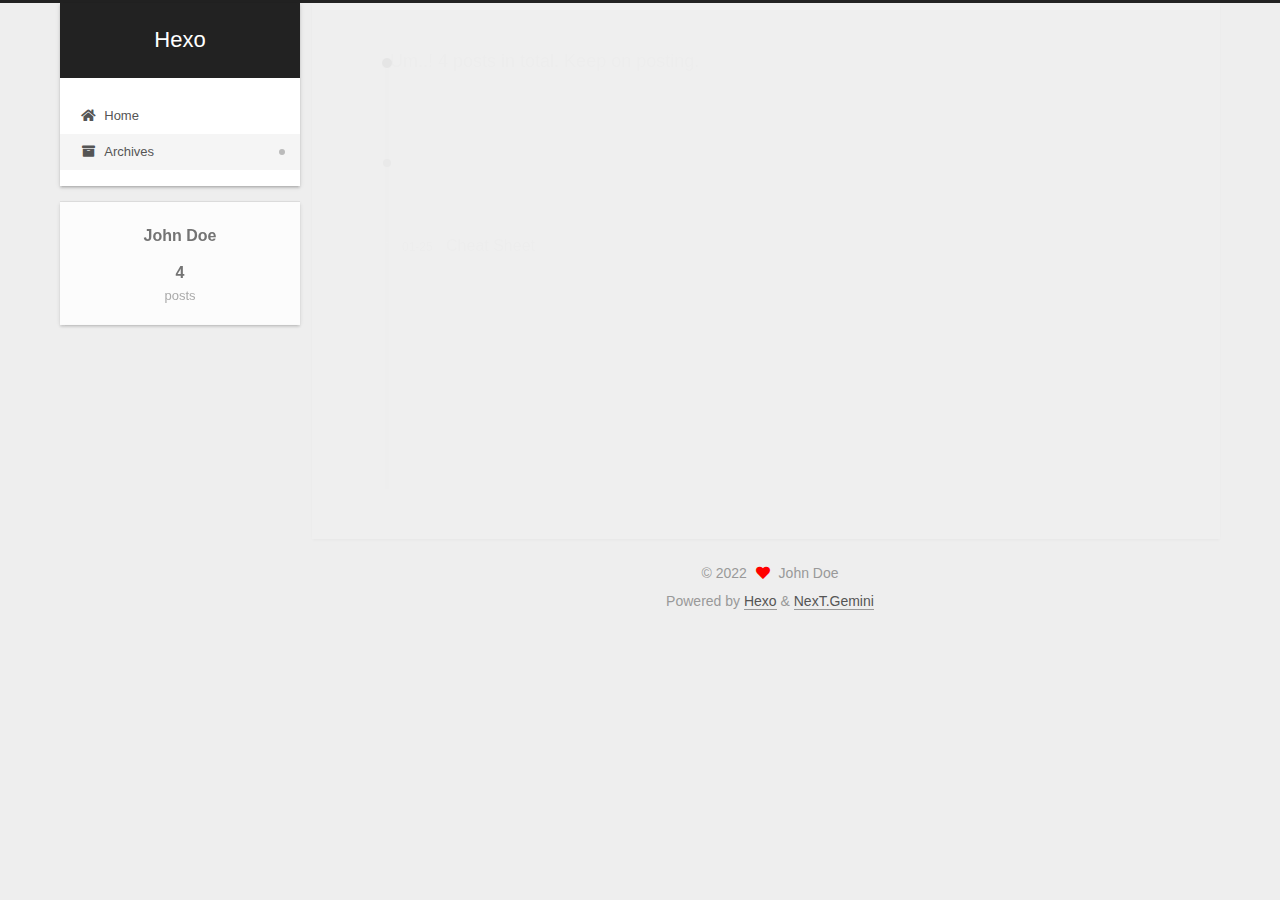
<file: archives/2022/01/index.html>
<!DOCTYPE html>
<html lang="en">
<head>
  <meta charset="UTF-8">
<meta name="viewport" content="width=device-width, initial-scale=1, maximum-scale=2">
<meta name="theme-color" content="#222">
<meta name="generator" content="Hexo 6.0.0">
  <link rel="apple-touch-icon" sizes="180x180" href="/images/apple-touch-icon-next.png">
  <link rel="icon" type="image/png" sizes="32x32" href="/images/favicon-32x32-next.png">
  <link rel="icon" type="image/png" sizes="16x16" href="/images/favicon-16x16-next.png">
  <link rel="mask-icon" href="/images/logo.svg" color="#222">

<link rel="stylesheet" href="/css/main.css">


<link rel="stylesheet" href="/lib/font-awesome/css/all.min.css">

<script id="hexo-configurations">
    var NexT = window.NexT || {};
    var CONFIG = {"hostname":"example.com","root":"/","scheme":"Gemini","version":"7.8.0","exturl":false,"sidebar":{"position":"left","display":"post","padding":18,"offset":12,"onmobile":false},"copycode":{"enable":false,"show_result":false,"style":null},"back2top":{"enable":true,"sidebar":false,"scrollpercent":false},"bookmark":{"enable":false,"color":"#222","save":"auto"},"fancybox":false,"mediumzoom":false,"lazyload":false,"pangu":false,"comments":{"style":"tabs","active":null,"storage":true,"lazyload":false,"nav":null},"algolia":{"hits":{"per_page":10},"labels":{"input_placeholder":"Search for Posts","hits_empty":"We didn't find any results for the search: ${query}","hits_stats":"${hits} results found in ${time} ms"}},"localsearch":{"enable":false,"trigger":"auto","top_n_per_article":1,"unescape":false,"preload":false},"motion":{"enable":true,"async":false,"transition":{"post_block":"fadeIn","post_header":"slideDownIn","post_body":"slideDownIn","coll_header":"slideLeftIn","sidebar":"slideUpIn"}}};
  </script>

  <meta property="og:type" content="website">
<meta property="og:title" content="Hexo">
<meta property="og:url" content="http://example.com/archives/2022/01/index.html">
<meta property="og:site_name" content="Hexo">
<meta property="og:locale" content="en_US">
<meta property="article:author" content="John Doe">
<meta name="twitter:card" content="summary">

<link rel="canonical" href="http://example.com/archives/2022/01/">


<script id="page-configurations">
  // https://hexo.io/docs/variables.html
  CONFIG.page = {
    sidebar: "",
    isHome : false,
    isPost : false,
    lang   : 'en'
  };
</script>

  <title>Archive | Hexo</title>
  






  <noscript>
  <style>
  .use-motion .brand,
  .use-motion .menu-item,
  .sidebar-inner,
  .use-motion .post-block,
  .use-motion .pagination,
  .use-motion .comments,
  .use-motion .post-header,
  .use-motion .post-body,
  .use-motion .collection-header { opacity: initial; }

  .use-motion .site-title,
  .use-motion .site-subtitle {
    opacity: initial;
    top: initial;
  }

  .use-motion .logo-line-before i { left: initial; }
  .use-motion .logo-line-after i { right: initial; }
  </style>
</noscript>

</head>

<body itemscope itemtype="http://schema.org/WebPage">
  <div class="container use-motion">
    <div class="headband"></div>

    <header class="header" itemscope itemtype="http://schema.org/WPHeader">
      <div class="header-inner"><div class="site-brand-container">
  <div class="site-nav-toggle">
    <div class="toggle" aria-label="Toggle navigation bar">
      <span class="toggle-line toggle-line-first"></span>
      <span class="toggle-line toggle-line-middle"></span>
      <span class="toggle-line toggle-line-last"></span>
    </div>
  </div>

  <div class="site-meta">

    <a href="/" class="brand" rel="start">
      <span class="logo-line-before"><i></i></span>
      <h1 class="site-title">Hexo</h1>
      <span class="logo-line-after"><i></i></span>
    </a>
  </div>

  <div class="site-nav-right">
    <div class="toggle popup-trigger">
    </div>
  </div>
</div>




<nav class="site-nav">
  <ul id="menu" class="main-menu menu">
        <li class="menu-item menu-item-home">

    <a href="/" rel="section"><i class="fa fa-home fa-fw"></i>Home</a>

  </li>
        <li class="menu-item menu-item-archives">

    <a href="/archives/" rel="section"><i class="fa fa-archive fa-fw"></i>Archives</a>

  </li>
  </ul>
</nav>




</div>
    </header>

    
  <div class="back-to-top">
    <i class="fa fa-arrow-up"></i>
    <span>0%</span>
  </div>


    <main class="main">
      <div class="main-inner">
        <div class="content-wrap">
          

          <div class="content archive">
            

  
  
  
  <div class="post-block">
    <div class="posts-collapse">
      <div class="collection-title">
        <span class="collection-header">Um..! 4 posts in total. Keep on posting.</span>
      </div>

      
    <div class="collection-year">
      <span class="collection-header">2022</span>
    </div>

  <article itemscope itemtype="http://schema.org/Article">
    <header class="post-header">

      <div class="post-meta">
        <time itemprop="dateCreated"
              datetime="2022-01-25T16:47:27+08:00"
              content="2022-01-25">
          01-25
        </time>
      </div>

      <div class="post-title">
          <a class="post-title-link" href="/2022/01/25/cheat%20sheet/" itemprop="url">
            <span itemprop="name">Cheat Sheet</span>
          </a>
      </div>

    </header>
  </article>

  <article itemscope itemtype="http://schema.org/Article">
    <header class="post-header">

      <div class="post-meta">
        <time itemprop="dateCreated"
              datetime="2022-01-13T14:14:23+08:00"
              content="2022-01-13">
          01-13
        </time>
      </div>

      <div class="post-title">
          <a class="post-title-link" href="/2022/01/13/file_with_toc/" itemprop="url">
            <span itemprop="name">Untitled</span>
          </a>
      </div>

    </header>
  </article>

  <article itemscope itemtype="http://schema.org/Article">
    <header class="post-header">

      <div class="post-meta">
        <time itemprop="dateCreated"
              datetime="2022-01-12T18:19:19+08:00"
              content="2022-01-12">
          01-12
        </time>
      </div>

      <div class="post-title">
          <a class="post-title-link" href="/2022/01/12/workflow%20design/" itemprop="url">
            <span itemprop="name">本地开发工作流设计</span>
          </a>
      </div>

    </header>
  </article>

  <article itemscope itemtype="http://schema.org/Article">
    <header class="post-header">

      <div class="post-meta">
        <time itemprop="dateCreated"
              datetime="2022-01-06T14:30:10+08:00"
              content="2022-01-06">
          01-06
        </time>
      </div>

      <div class="post-title">
          <a class="post-title-link" href="/2022/01/06/hello-world/" itemprop="url">
            <span itemprop="name">Hello, World</span>
          </a>
      </div>

    </header>
  </article>


    </div>
  </div>
  
  
  

  



          </div>
          

<script>
  window.addEventListener('tabs:register', () => {
    let { activeClass } = CONFIG.comments;
    if (CONFIG.comments.storage) {
      activeClass = localStorage.getItem('comments_active') || activeClass;
    }
    if (activeClass) {
      let activeTab = document.querySelector(`a[href="#comment-${activeClass}"]`);
      if (activeTab) {
        activeTab.click();
      }
    }
  });
  if (CONFIG.comments.storage) {
    window.addEventListener('tabs:click', event => {
      if (!event.target.matches('.tabs-comment .tab-content .tab-pane')) return;
      let commentClass = event.target.classList[1];
      localStorage.setItem('comments_active', commentClass);
    });
  }
</script>

        </div>
          
  
  <div class="toggle sidebar-toggle">
    <span class="toggle-line toggle-line-first"></span>
    <span class="toggle-line toggle-line-middle"></span>
    <span class="toggle-line toggle-line-last"></span>
  </div>

  <aside class="sidebar">
    <div class="sidebar-inner">

      <ul class="sidebar-nav motion-element">
        <li class="sidebar-nav-toc">
          Table of Contents
        </li>
        <li class="sidebar-nav-overview">
          Overview
        </li>
      </ul>

      <!--noindex-->
      <div class="post-toc-wrap sidebar-panel">
      </div>
      <!--/noindex-->

      <div class="site-overview-wrap sidebar-panel">
        <div class="site-author motion-element" itemprop="author" itemscope itemtype="http://schema.org/Person">
  <p class="site-author-name" itemprop="name">John Doe</p>
  <div class="site-description" itemprop="description"></div>
</div>
<div class="site-state-wrap motion-element">
  <nav class="site-state">
      <div class="site-state-item site-state-posts">
          <a href="/archives/">
        
          <span class="site-state-item-count">4</span>
          <span class="site-state-item-name">posts</span>
        </a>
      </div>
  </nav>
</div>



      </div>

    </div>
  </aside>
  <div id="sidebar-dimmer"></div>


      </div>
    </main>

    <footer class="footer">
      <div class="footer-inner">
        

        

<div class="copyright">
  
  &copy; 
  <span itemprop="copyrightYear">2022</span>
  <span class="with-love">
    <i class="fa fa-heart"></i>
  </span>
  <span class="author" itemprop="copyrightHolder">John Doe</span>
</div>
  <div class="powered-by">Powered by <a href="https://hexo.io/" class="theme-link" rel="noopener" target="_blank">Hexo</a> & <a href="https://theme-next.org/" class="theme-link" rel="noopener" target="_blank">NexT.Gemini</a>
  </div>

        








      </div>
    </footer>
  </div>

  
  <script src="/lib/anime.min.js"></script>
  <script src="/lib/velocity/velocity.min.js"></script>
  <script src="/lib/velocity/velocity.ui.min.js"></script>

<script src="/js/utils.js"></script>

<script src="/js/motion.js"></script>


<script src="/js/schemes/pisces.js"></script>


<script src="/js/next-boot.js"></script>




  















  

  

</body>
</html>
</file>
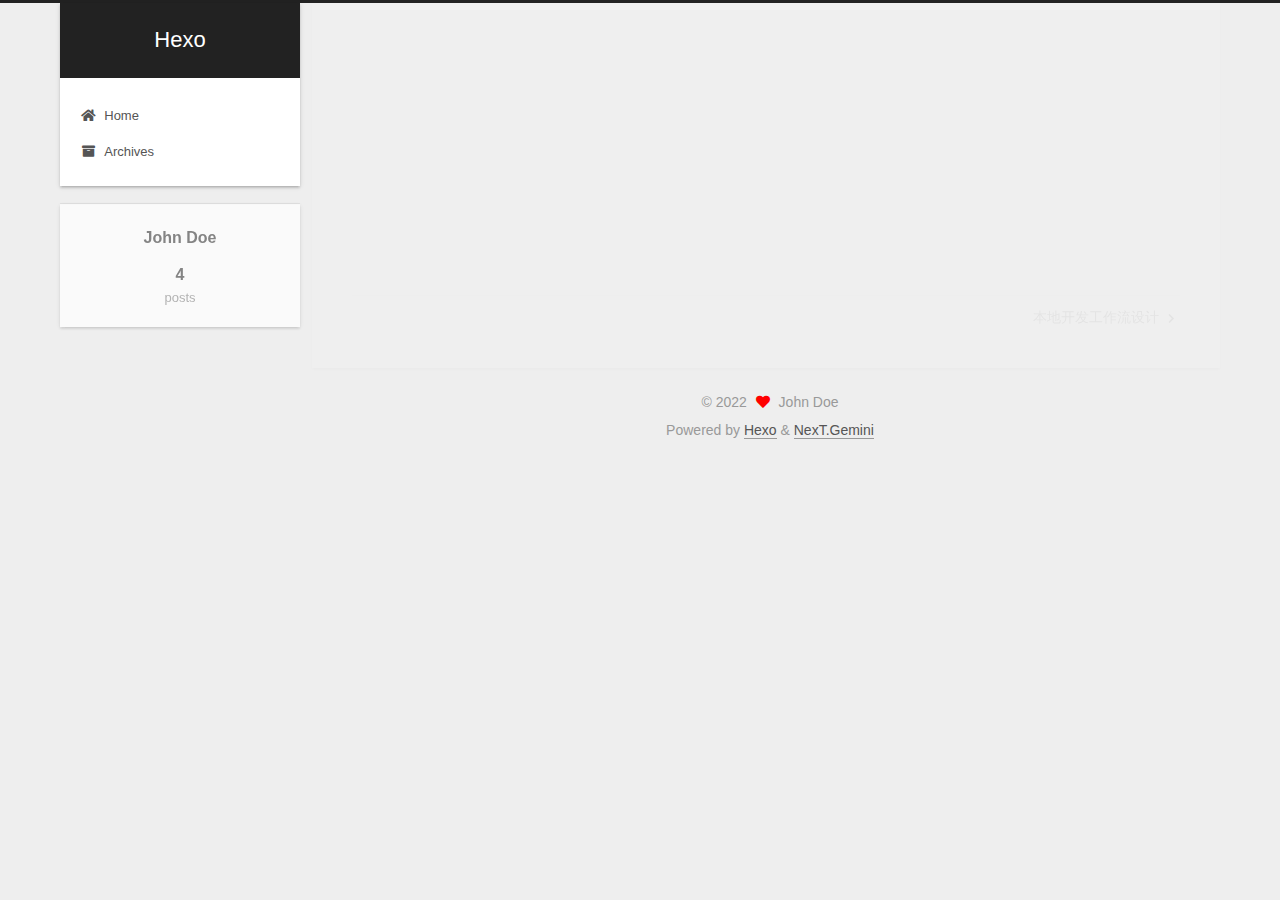
<file: 2022/01/06/hello-world/index.html>
<!DOCTYPE html>
<html lang="en">
<head>
  <meta charset="UTF-8">
<meta name="viewport" content="width=device-width, initial-scale=1, maximum-scale=2">
<meta name="theme-color" content="#222">
<meta name="generator" content="Hexo 6.0.0">
  <link rel="apple-touch-icon" sizes="180x180" href="/images/apple-touch-icon-next.png">
  <link rel="icon" type="image/png" sizes="32x32" href="/images/favicon-32x32-next.png">
  <link rel="icon" type="image/png" sizes="16x16" href="/images/favicon-16x16-next.png">
  <link rel="mask-icon" href="/images/logo.svg" color="#222">

<link rel="stylesheet" href="/css/main.css">


<link rel="stylesheet" href="/lib/font-awesome/css/all.min.css">

<script id="hexo-configurations">
    var NexT = window.NexT || {};
    var CONFIG = {"hostname":"example.com","root":"/","scheme":"Gemini","version":"7.8.0","exturl":false,"sidebar":{"position":"left","display":"post","padding":18,"offset":12,"onmobile":false},"copycode":{"enable":false,"show_result":false,"style":null},"back2top":{"enable":true,"sidebar":false,"scrollpercent":false},"bookmark":{"enable":false,"color":"#222","save":"auto"},"fancybox":false,"mediumzoom":false,"lazyload":false,"pangu":false,"comments":{"style":"tabs","active":null,"storage":true,"lazyload":false,"nav":null},"algolia":{"hits":{"per_page":10},"labels":{"input_placeholder":"Search for Posts","hits_empty":"We didn't find any results for the search: ${query}","hits_stats":"${hits} results found in ${time} ms"}},"localsearch":{"enable":false,"trigger":"auto","top_n_per_article":1,"unescape":false,"preload":false},"motion":{"enable":true,"async":false,"transition":{"post_block":"fadeIn","post_header":"slideDownIn","post_body":"slideDownIn","coll_header":"slideLeftIn","sidebar":"slideUpIn"}}};
  </script>

  <meta name="description" content="Finaly, I’m right here. 1\delta t &#x3D; \sum_0^n \delta x&#x2F; \delta v">
<meta property="og:type" content="article">
<meta property="og:title" content="Hello, World">
<meta property="og:url" content="http://example.com/2022/01/06/hello-world/index.html">
<meta property="og:site_name" content="Hexo">
<meta property="og:description" content="Finaly, I’m right here. 1\delta t &#x3D; \sum_0^n \delta x&#x2F; \delta v">
<meta property="og:locale" content="en_US">
<meta property="article:published_time" content="2022-01-06T06:30:10.784Z">
<meta property="article:modified_time" content="2022-01-12T10:19:28.147Z">
<meta property="article:author" content="John Doe">
<meta name="twitter:card" content="summary">

<link rel="canonical" href="http://example.com/2022/01/06/hello-world/">


<script id="page-configurations">
  // https://hexo.io/docs/variables.html
  CONFIG.page = {
    sidebar: "",
    isHome : false,
    isPost : true,
    lang   : 'en'
  };
</script>

  <title>Hello, World | Hexo</title>
  






  <noscript>
  <style>
  .use-motion .brand,
  .use-motion .menu-item,
  .sidebar-inner,
  .use-motion .post-block,
  .use-motion .pagination,
  .use-motion .comments,
  .use-motion .post-header,
  .use-motion .post-body,
  .use-motion .collection-header { opacity: initial; }

  .use-motion .site-title,
  .use-motion .site-subtitle {
    opacity: initial;
    top: initial;
  }

  .use-motion .logo-line-before i { left: initial; }
  .use-motion .logo-line-after i { right: initial; }
  </style>
</noscript>

</head>

<body itemscope itemtype="http://schema.org/WebPage">
  <div class="container use-motion">
    <div class="headband"></div>

    <header class="header" itemscope itemtype="http://schema.org/WPHeader">
      <div class="header-inner"><div class="site-brand-container">
  <div class="site-nav-toggle">
    <div class="toggle" aria-label="Toggle navigation bar">
      <span class="toggle-line toggle-line-first"></span>
      <span class="toggle-line toggle-line-middle"></span>
      <span class="toggle-line toggle-line-last"></span>
    </div>
  </div>

  <div class="site-meta">

    <a href="/" class="brand" rel="start">
      <span class="logo-line-before"><i></i></span>
      <h1 class="site-title">Hexo</h1>
      <span class="logo-line-after"><i></i></span>
    </a>
  </div>

  <div class="site-nav-right">
    <div class="toggle popup-trigger">
    </div>
  </div>
</div>




<nav class="site-nav">
  <ul id="menu" class="main-menu menu">
        <li class="menu-item menu-item-home">

    <a href="/" rel="section"><i class="fa fa-home fa-fw"></i>Home</a>

  </li>
        <li class="menu-item menu-item-archives">

    <a href="/archives/" rel="section"><i class="fa fa-archive fa-fw"></i>Archives</a>

  </li>
  </ul>
</nav>




</div>
    </header>

    
  <div class="back-to-top">
    <i class="fa fa-arrow-up"></i>
    <span>0%</span>
  </div>


    <main class="main">
      <div class="main-inner">
        <div class="content-wrap">
          

          <div class="content post posts-expand">
            

    
  
  
  <article itemscope itemtype="http://schema.org/Article" class="post-block" lang="en">
    <link itemprop="mainEntityOfPage" href="http://example.com/2022/01/06/hello-world/">

    <span hidden itemprop="author" itemscope itemtype="http://schema.org/Person">
      <meta itemprop="image" content="/images/avatar.gif">
      <meta itemprop="name" content="John Doe">
      <meta itemprop="description" content="">
    </span>

    <span hidden itemprop="publisher" itemscope itemtype="http://schema.org/Organization">
      <meta itemprop="name" content="Hexo">
    </span>
      <header class="post-header">
        <h1 class="post-title" itemprop="name headline">
          Hello, World
        </h1>

        <div class="post-meta">
            <span class="post-meta-item">
              <span class="post-meta-item-icon">
                <i class="far fa-calendar"></i>
              </span>
              <span class="post-meta-item-text">Posted on</span>

              <time title="Created: 2022-01-06 14:30:10" itemprop="dateCreated datePublished" datetime="2022-01-06T14:30:10+08:00">2022-01-06</time>
            </span>
              <span class="post-meta-item">
                <span class="post-meta-item-icon">
                  <i class="far fa-calendar-check"></i>
                </span>
                <span class="post-meta-item-text">Edited on</span>
                <time title="Modified: 2022-01-12 18:19:28" itemprop="dateModified" datetime="2022-01-12T18:19:28+08:00">2022-01-12</time>
              </span>

          

        </div>
      </header>

    
    
    
    <div class="post-body" itemprop="articleBody">

      
        <p>Finaly, I’m right here.</p>
<figure class="highlight plaintext"><table><tr><td class="gutter"><pre><span class="line">1</span><br></pre></td><td class="code"><pre><span class="line">\delta t = \sum_0^n \delta x/ \delta v </span><br></pre></td></tr></table></figure>

    </div>

    
    
    

      <footer class="post-footer">

        


        
    <div class="post-nav">
      <div class="post-nav-item"></div>
      <div class="post-nav-item">
    <a href="/2022/01/12/workflow%20design/" rel="next" title="本地开发工作流设计">
      本地开发工作流设计 <i class="fa fa-chevron-right"></i>
    </a></div>
    </div>
      </footer>
    
  </article>
  
  
  



          </div>
          

<script>
  window.addEventListener('tabs:register', () => {
    let { activeClass } = CONFIG.comments;
    if (CONFIG.comments.storage) {
      activeClass = localStorage.getItem('comments_active') || activeClass;
    }
    if (activeClass) {
      let activeTab = document.querySelector(`a[href="#comment-${activeClass}"]`);
      if (activeTab) {
        activeTab.click();
      }
    }
  });
  if (CONFIG.comments.storage) {
    window.addEventListener('tabs:click', event => {
      if (!event.target.matches('.tabs-comment .tab-content .tab-pane')) return;
      let commentClass = event.target.classList[1];
      localStorage.setItem('comments_active', commentClass);
    });
  }
</script>

        </div>
          
  
  <div class="toggle sidebar-toggle">
    <span class="toggle-line toggle-line-first"></span>
    <span class="toggle-line toggle-line-middle"></span>
    <span class="toggle-line toggle-line-last"></span>
  </div>

  <aside class="sidebar">
    <div class="sidebar-inner">

      <ul class="sidebar-nav motion-element">
        <li class="sidebar-nav-toc">
          Table of Contents
        </li>
        <li class="sidebar-nav-overview">
          Overview
        </li>
      </ul>

      <!--noindex-->
      <div class="post-toc-wrap sidebar-panel">
      </div>
      <!--/noindex-->

      <div class="site-overview-wrap sidebar-panel">
        <div class="site-author motion-element" itemprop="author" itemscope itemtype="http://schema.org/Person">
  <p class="site-author-name" itemprop="name">John Doe</p>
  <div class="site-description" itemprop="description"></div>
</div>
<div class="site-state-wrap motion-element">
  <nav class="site-state">
      <div class="site-state-item site-state-posts">
          <a href="/archives/">
        
          <span class="site-state-item-count">4</span>
          <span class="site-state-item-name">posts</span>
        </a>
      </div>
  </nav>
</div>



      </div>

    </div>
  </aside>
  <div id="sidebar-dimmer"></div>


      </div>
    </main>

    <footer class="footer">
      <div class="footer-inner">
        

        

<div class="copyright">
  
  &copy; 
  <span itemprop="copyrightYear">2022</span>
  <span class="with-love">
    <i class="fa fa-heart"></i>
  </span>
  <span class="author" itemprop="copyrightHolder">John Doe</span>
</div>
  <div class="powered-by">Powered by <a href="https://hexo.io/" class="theme-link" rel="noopener" target="_blank">Hexo</a> & <a href="https://theme-next.org/" class="theme-link" rel="noopener" target="_blank">NexT.Gemini</a>
  </div>

        








      </div>
    </footer>
  </div>

  
  <script src="/lib/anime.min.js"></script>
  <script src="/lib/velocity/velocity.min.js"></script>
  <script src="/lib/velocity/velocity.ui.min.js"></script>

<script src="/js/utils.js"></script>

<script src="/js/motion.js"></script>


<script src="/js/schemes/pisces.js"></script>


<script src="/js/next-boot.js"></script>




  















  

  

</body>
</html>
</file>
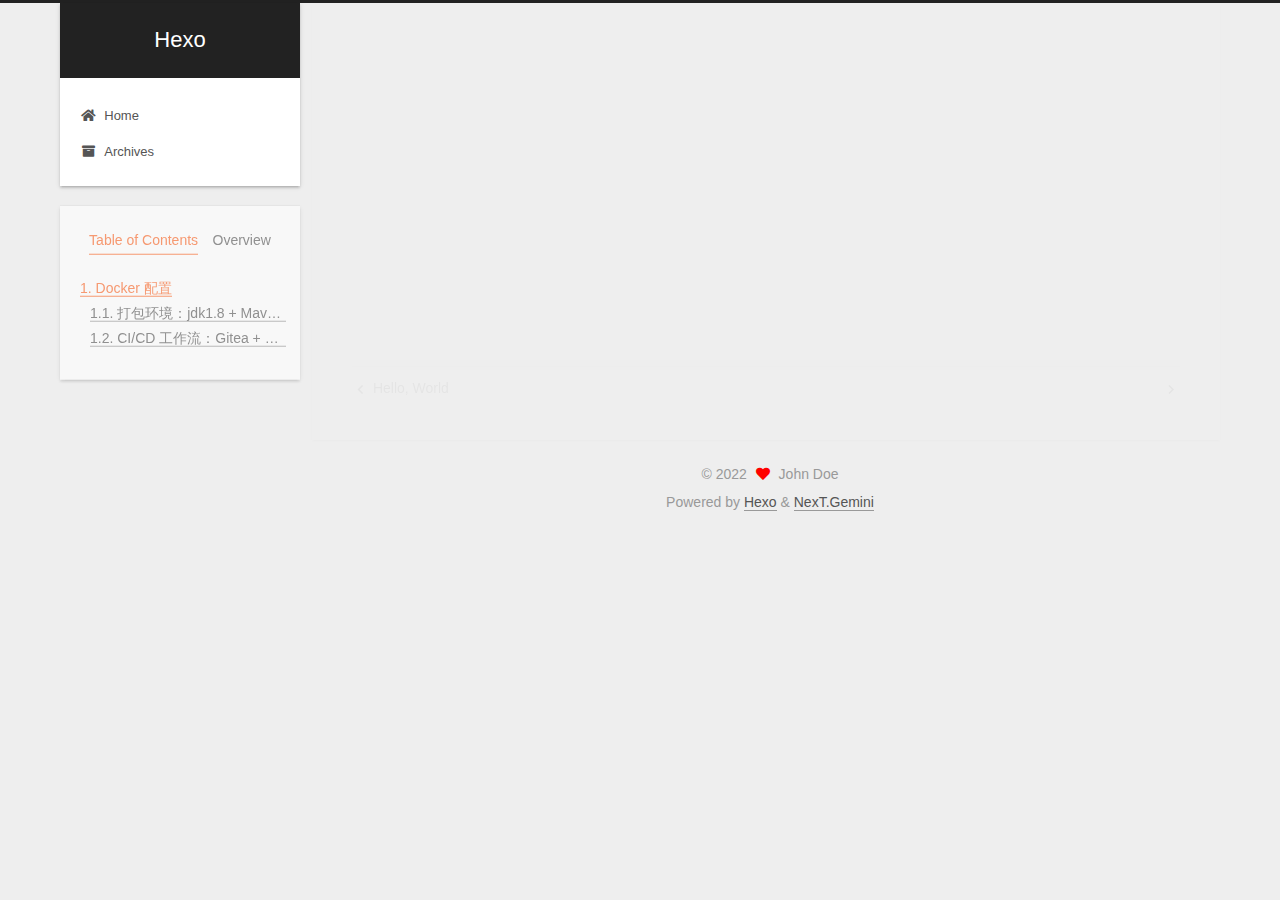
<file: 2022/01/12/workflow design/index.html>
<!DOCTYPE html>
<html lang="en">
<head>
  <meta charset="UTF-8">
<meta name="viewport" content="width=device-width, initial-scale=1, maximum-scale=2">
<meta name="theme-color" content="#222">
<meta name="generator" content="Hexo 6.0.0">
  <link rel="apple-touch-icon" sizes="180x180" href="/images/apple-touch-icon-next.png">
  <link rel="icon" type="image/png" sizes="32x32" href="/images/favicon-32x32-next.png">
  <link rel="icon" type="image/png" sizes="16x16" href="/images/favicon-16x16-next.png">
  <link rel="mask-icon" href="/images/logo.svg" color="#222">

<link rel="stylesheet" href="/css/main.css">


<link rel="stylesheet" href="/lib/font-awesome/css/all.min.css">

<script id="hexo-configurations">
    var NexT = window.NexT || {};
    var CONFIG = {"hostname":"example.com","root":"/","scheme":"Gemini","version":"7.8.0","exturl":false,"sidebar":{"position":"left","display":"post","padding":18,"offset":12,"onmobile":false},"copycode":{"enable":false,"show_result":false,"style":null},"back2top":{"enable":true,"sidebar":false,"scrollpercent":false},"bookmark":{"enable":false,"color":"#222","save":"auto"},"fancybox":false,"mediumzoom":false,"lazyload":false,"pangu":false,"comments":{"style":"tabs","active":null,"storage":true,"lazyload":false,"nav":null},"algolia":{"hits":{"per_page":10},"labels":{"input_placeholder":"Search for Posts","hits_empty":"We didn't find any results for the search: ${query}","hits_stats":"${hits} results found in ${time} ms"}},"localsearch":{"enable":false,"trigger":"auto","top_n_per_article":1,"unescape":false,"preload":false},"motion":{"enable":true,"async":false,"transition":{"post_block":"fadeIn","post_header":"slideDownIn","post_body":"slideDownIn","coll_header":"slideLeftIn","sidebar":"slideUpIn"}}};
  </script>

  <meta name="description" content="Docker 配置打包环境：jdk1.8 + Maven + CentOS 镜像CI&#x2F;CD 工作流：Gitea + Drone">
<meta property="og:type" content="article">
<meta property="og:title" content="本地开发工作流设计">
<meta property="og:url" content="http://example.com/2022/01/12/workflow%20design/index.html">
<meta property="og:site_name" content="Hexo">
<meta property="og:description" content="Docker 配置打包环境：jdk1.8 + Maven + CentOS 镜像CI&#x2F;CD 工作流：Gitea + Drone">
<meta property="og:locale" content="en_US">
<meta property="article:published_time" content="2022-01-12T10:19:19.424Z">
<meta property="article:modified_time" content="2022-01-13T06:13:49.225Z">
<meta property="article:author" content="John Doe">
<meta name="twitter:card" content="summary">

<link rel="canonical" href="http://example.com/2022/01/12/workflow%20design/">


<script id="page-configurations">
  // https://hexo.io/docs/variables.html
  CONFIG.page = {
    sidebar: "",
    isHome : false,
    isPost : true,
    lang   : 'en'
  };
</script>

  <title>本地开发工作流设计 | Hexo</title>
  






  <noscript>
  <style>
  .use-motion .brand,
  .use-motion .menu-item,
  .sidebar-inner,
  .use-motion .post-block,
  .use-motion .pagination,
  .use-motion .comments,
  .use-motion .post-header,
  .use-motion .post-body,
  .use-motion .collection-header { opacity: initial; }

  .use-motion .site-title,
  .use-motion .site-subtitle {
    opacity: initial;
    top: initial;
  }

  .use-motion .logo-line-before i { left: initial; }
  .use-motion .logo-line-after i { right: initial; }
  </style>
</noscript>

</head>

<body itemscope itemtype="http://schema.org/WebPage">
  <div class="container use-motion">
    <div class="headband"></div>

    <header class="header" itemscope itemtype="http://schema.org/WPHeader">
      <div class="header-inner"><div class="site-brand-container">
  <div class="site-nav-toggle">
    <div class="toggle" aria-label="Toggle navigation bar">
      <span class="toggle-line toggle-line-first"></span>
      <span class="toggle-line toggle-line-middle"></span>
      <span class="toggle-line toggle-line-last"></span>
    </div>
  </div>

  <div class="site-meta">

    <a href="/" class="brand" rel="start">
      <span class="logo-line-before"><i></i></span>
      <h1 class="site-title">Hexo</h1>
      <span class="logo-line-after"><i></i></span>
    </a>
  </div>

  <div class="site-nav-right">
    <div class="toggle popup-trigger">
    </div>
  </div>
</div>




<nav class="site-nav">
  <ul id="menu" class="main-menu menu">
        <li class="menu-item menu-item-home">

    <a href="/" rel="section"><i class="fa fa-home fa-fw"></i>Home</a>

  </li>
        <li class="menu-item menu-item-archives">

    <a href="/archives/" rel="section"><i class="fa fa-archive fa-fw"></i>Archives</a>

  </li>
  </ul>
</nav>




</div>
    </header>

    
  <div class="back-to-top">
    <i class="fa fa-arrow-up"></i>
    <span>0%</span>
  </div>


    <main class="main">
      <div class="main-inner">
        <div class="content-wrap">
          

          <div class="content post posts-expand">
            

    
  
  
  <article itemscope itemtype="http://schema.org/Article" class="post-block" lang="en">
    <link itemprop="mainEntityOfPage" href="http://example.com/2022/01/12/workflow%20design/">

    <span hidden itemprop="author" itemscope itemtype="http://schema.org/Person">
      <meta itemprop="image" content="/images/avatar.gif">
      <meta itemprop="name" content="John Doe">
      <meta itemprop="description" content="">
    </span>

    <span hidden itemprop="publisher" itemscope itemtype="http://schema.org/Organization">
      <meta itemprop="name" content="Hexo">
    </span>
      <header class="post-header">
        <h1 class="post-title" itemprop="name headline">
          本地开发工作流设计
        </h1>

        <div class="post-meta">
            <span class="post-meta-item">
              <span class="post-meta-item-icon">
                <i class="far fa-calendar"></i>
              </span>
              <span class="post-meta-item-text">Posted on</span>

              <time title="Created: 2022-01-12 18:19:19" itemprop="dateCreated datePublished" datetime="2022-01-12T18:19:19+08:00">2022-01-12</time>
            </span>
              <span class="post-meta-item">
                <span class="post-meta-item-icon">
                  <i class="far fa-calendar-check"></i>
                </span>
                <span class="post-meta-item-text">Edited on</span>
                <time title="Modified: 2022-01-13 14:13:49" itemprop="dateModified" datetime="2022-01-13T14:13:49+08:00">2022-01-13</time>
              </span>

          

        </div>
      </header>

    
    
    
    <div class="post-body" itemprop="articleBody">

      
        <h2 id="Docker-配置"><a href="#Docker-配置" class="headerlink" title="Docker 配置"></a>Docker 配置</h2><h3 id="打包环境：jdk1-8-Maven-CentOS-镜像"><a href="#打包环境：jdk1-8-Maven-CentOS-镜像" class="headerlink" title="打包环境：jdk1.8 + Maven + CentOS 镜像"></a>打包环境：jdk1.8 + Maven + CentOS 镜像</h3><h3 id="CI-CD-工作流：Gitea-Drone"><a href="#CI-CD-工作流：Gitea-Drone" class="headerlink" title="CI/CD 工作流：Gitea + Drone"></a>CI/CD 工作流：Gitea + Drone</h3>
    </div>

    
    
    

      <footer class="post-footer">

        


        
    <div class="post-nav">
      <div class="post-nav-item">
    <a href="/2022/01/06/hello-world/" rel="prev" title="Hello, World">
      <i class="fa fa-chevron-left"></i> Hello, World
    </a></div>
      <div class="post-nav-item">
    <a href="/2022/01/13/file_with_toc/" rel="next" title="">
       <i class="fa fa-chevron-right"></i>
    </a></div>
    </div>
      </footer>
    
  </article>
  
  
  



          </div>
          

<script>
  window.addEventListener('tabs:register', () => {
    let { activeClass } = CONFIG.comments;
    if (CONFIG.comments.storage) {
      activeClass = localStorage.getItem('comments_active') || activeClass;
    }
    if (activeClass) {
      let activeTab = document.querySelector(`a[href="#comment-${activeClass}"]`);
      if (activeTab) {
        activeTab.click();
      }
    }
  });
  if (CONFIG.comments.storage) {
    window.addEventListener('tabs:click', event => {
      if (!event.target.matches('.tabs-comment .tab-content .tab-pane')) return;
      let commentClass = event.target.classList[1];
      localStorage.setItem('comments_active', commentClass);
    });
  }
</script>

        </div>
          
  
  <div class="toggle sidebar-toggle">
    <span class="toggle-line toggle-line-first"></span>
    <span class="toggle-line toggle-line-middle"></span>
    <span class="toggle-line toggle-line-last"></span>
  </div>

  <aside class="sidebar">
    <div class="sidebar-inner">

      <ul class="sidebar-nav motion-element">
        <li class="sidebar-nav-toc">
          Table of Contents
        </li>
        <li class="sidebar-nav-overview">
          Overview
        </li>
      </ul>

      <!--noindex-->
      <div class="post-toc-wrap sidebar-panel">
          <div class="post-toc motion-element"><ol class="nav"><li class="nav-item nav-level-2"><a class="nav-link" href="#Docker-%E9%85%8D%E7%BD%AE"><span class="nav-number">1.</span> <span class="nav-text">Docker 配置</span></a><ol class="nav-child"><li class="nav-item nav-level-3"><a class="nav-link" href="#%E6%89%93%E5%8C%85%E7%8E%AF%E5%A2%83%EF%BC%9Ajdk1-8-Maven-CentOS-%E9%95%9C%E5%83%8F"><span class="nav-number">1.1.</span> <span class="nav-text">打包环境：jdk1.8 + Maven + CentOS 镜像</span></a></li><li class="nav-item nav-level-3"><a class="nav-link" href="#CI-CD-%E5%B7%A5%E4%BD%9C%E6%B5%81%EF%BC%9AGitea-Drone"><span class="nav-number">1.2.</span> <span class="nav-text">CI&#x2F;CD 工作流：Gitea + Drone</span></a></li></ol></li></ol></div>
      </div>
      <!--/noindex-->

      <div class="site-overview-wrap sidebar-panel">
        <div class="site-author motion-element" itemprop="author" itemscope itemtype="http://schema.org/Person">
  <p class="site-author-name" itemprop="name">John Doe</p>
  <div class="site-description" itemprop="description"></div>
</div>
<div class="site-state-wrap motion-element">
  <nav class="site-state">
      <div class="site-state-item site-state-posts">
          <a href="/archives/">
        
          <span class="site-state-item-count">3</span>
          <span class="site-state-item-name">posts</span>
        </a>
      </div>
  </nav>
</div>



      </div>

    </div>
  </aside>
  <div id="sidebar-dimmer"></div>


      </div>
    </main>

    <footer class="footer">
      <div class="footer-inner">
        

        

<div class="copyright">
  
  &copy; 
  <span itemprop="copyrightYear">2022</span>
  <span class="with-love">
    <i class="fa fa-heart"></i>
  </span>
  <span class="author" itemprop="copyrightHolder">John Doe</span>
</div>
  <div class="powered-by">Powered by <a href="https://hexo.io/" class="theme-link" rel="noopener" target="_blank">Hexo</a> & <a href="https://theme-next.org/" class="theme-link" rel="noopener" target="_blank">NexT.Gemini</a>
  </div>

        








      </div>
    </footer>
  </div>

  
  <script src="/lib/anime.min.js"></script>
  <script src="/lib/velocity/velocity.min.js"></script>
  <script src="/lib/velocity/velocity.ui.min.js"></script>

<script src="/js/utils.js"></script>

<script src="/js/motion.js"></script>


<script src="/js/schemes/pisces.js"></script>


<script src="/js/next-boot.js"></script>




  















  

  

</body>
</html>
</file>
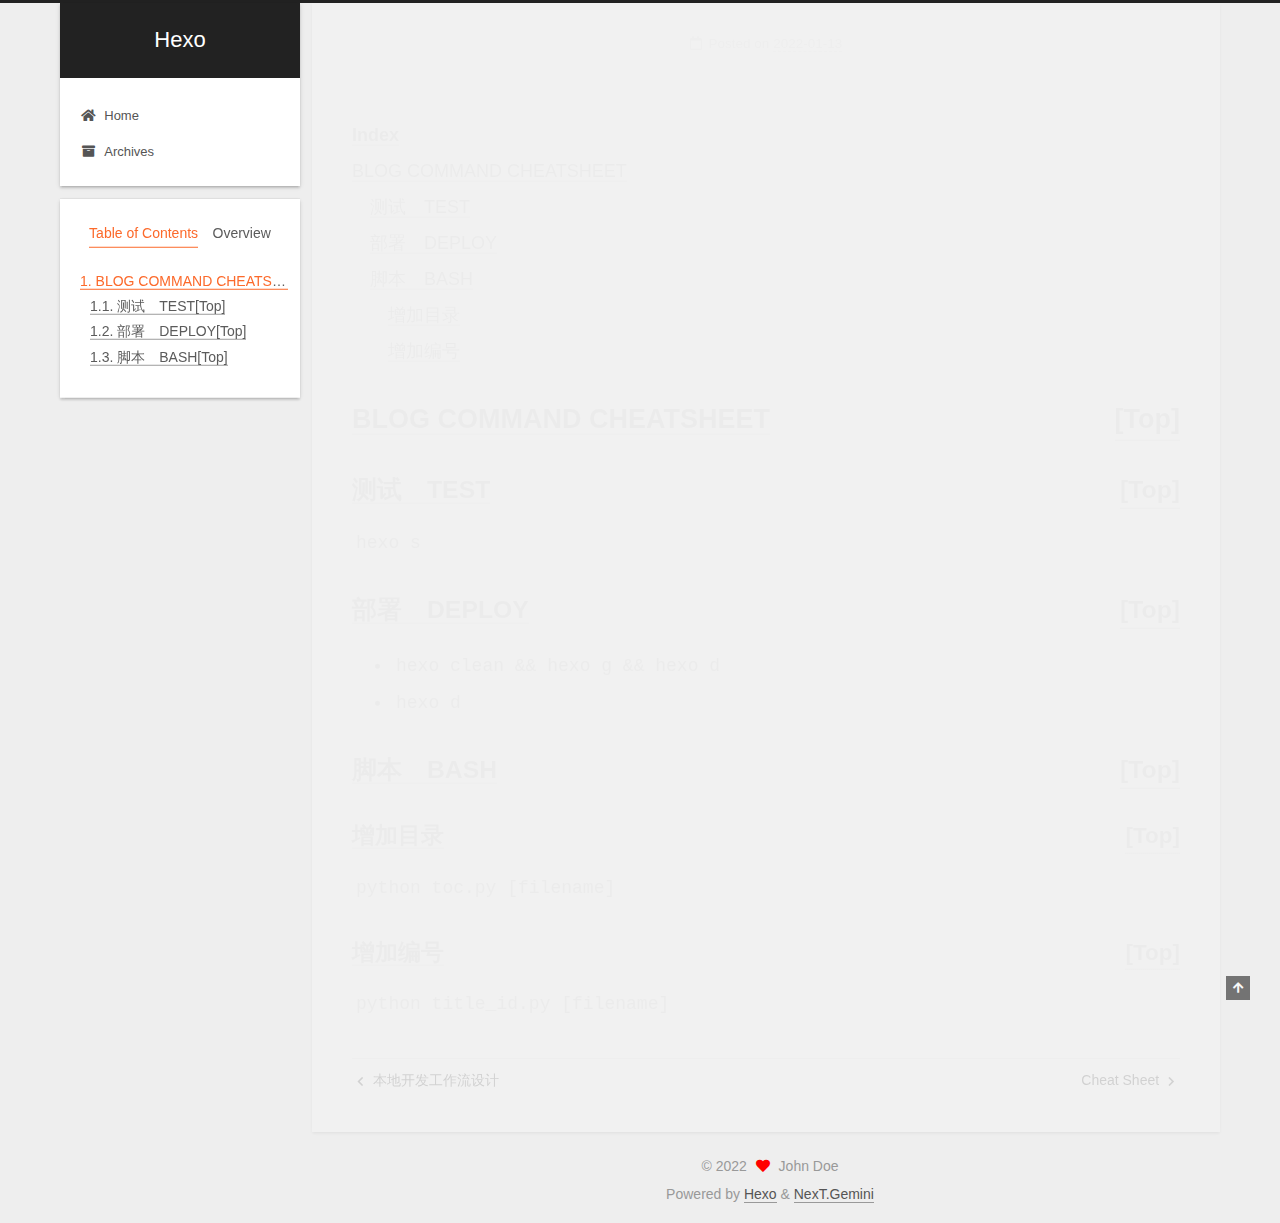
<file: 2022/01/13/file_with_toc/index.html>
<!DOCTYPE html>
<html lang="en">
<head>
  <meta charset="UTF-8">
<meta name="viewport" content="width=device-width, initial-scale=1, maximum-scale=2">
<meta name="theme-color" content="#222">
<meta name="generator" content="Hexo 6.0.0">
  <link rel="apple-touch-icon" sizes="180x180" href="/images/apple-touch-icon-next.png">
  <link rel="icon" type="image/png" sizes="32x32" href="/images/favicon-32x32-next.png">
  <link rel="icon" type="image/png" sizes="16x16" href="/images/favicon-16x16-next.png">
  <link rel="mask-icon" href="/images/logo.svg" color="#222">

<link rel="stylesheet" href="/css/main.css">


<link rel="stylesheet" href="/lib/font-awesome/css/all.min.css">

<script id="hexo-configurations">
    var NexT = window.NexT || {};
    var CONFIG = {"hostname":"example.com","root":"/","scheme":"Gemini","version":"7.8.0","exturl":false,"sidebar":{"position":"left","display":"post","padding":18,"offset":12,"onmobile":false},"copycode":{"enable":false,"show_result":false,"style":null},"back2top":{"enable":true,"sidebar":false,"scrollpercent":false},"bookmark":{"enable":false,"color":"#222","save":"auto"},"fancybox":false,"mediumzoom":false,"lazyload":false,"pangu":false,"comments":{"style":"tabs","active":null,"storage":true,"lazyload":false,"nav":null},"algolia":{"hits":{"per_page":10},"labels":{"input_placeholder":"Search for Posts","hits_empty":"We didn't find any results for the search: ${query}","hits_stats":"${hits} results found in ${time} ms"}},"localsearch":{"enable":false,"trigger":"auto","top_n_per_article":1,"unescape":false,"preload":false},"motion":{"enable":true,"async":false,"transition":{"post_block":"fadeIn","post_header":"slideDownIn","post_body":"slideDownIn","coll_header":"slideLeftIn","sidebar":"slideUpIn"}}};
  </script>

  <meta name="description" content="IndexBLOG COMMAND CHEATSHEET&amp;emsp;测试　TEST&amp;emsp;部署　DEPLOY&amp;emsp;脚本　BASH&amp;emsp;&amp;emsp;增加目录&amp;emsp;&amp;emsp;增加编号   BLOG COMMAND CHEATSHEET[Top]测试　TEST[Top]hexo s 部署　DEPLOY[Top] hexo clean &amp;&amp; hexo g &amp;">
<meta property="og:type" content="article">
<meta property="og:title" content="Hexo">
<meta property="og:url" content="http://example.com/2022/01/13/file_with_toc/index.html">
<meta property="og:site_name" content="Hexo">
<meta property="og:description" content="IndexBLOG COMMAND CHEATSHEET&amp;emsp;测试　TEST&amp;emsp;部署　DEPLOY&amp;emsp;脚本　BASH&amp;emsp;&amp;emsp;增加目录&amp;emsp;&amp;emsp;增加编号   BLOG COMMAND CHEATSHEET[Top]测试　TEST[Top]hexo s 部署　DEPLOY[Top] hexo clean &amp;&amp; hexo g &amp;">
<meta property="og:locale" content="en_US">
<meta property="article:published_time" content="2022-01-13T06:14:23.057Z">
<meta property="article:modified_time" content="2022-01-13T06:14:54.820Z">
<meta property="article:author" content="John Doe">
<meta name="twitter:card" content="summary">

<link rel="canonical" href="http://example.com/2022/01/13/file_with_toc/">


<script id="page-configurations">
  // https://hexo.io/docs/variables.html
  CONFIG.page = {
    sidebar: "",
    isHome : false,
    isPost : true,
    lang   : 'en'
  };
</script>

  <title> | Hexo</title>
  






  <noscript>
  <style>
  .use-motion .brand,
  .use-motion .menu-item,
  .sidebar-inner,
  .use-motion .post-block,
  .use-motion .pagination,
  .use-motion .comments,
  .use-motion .post-header,
  .use-motion .post-body,
  .use-motion .collection-header { opacity: initial; }

  .use-motion .site-title,
  .use-motion .site-subtitle {
    opacity: initial;
    top: initial;
  }

  .use-motion .logo-line-before i { left: initial; }
  .use-motion .logo-line-after i { right: initial; }
  </style>
</noscript>

</head>

<body itemscope itemtype="http://schema.org/WebPage">
  <div class="container use-motion">
    <div class="headband"></div>

    <header class="header" itemscope itemtype="http://schema.org/WPHeader">
      <div class="header-inner"><div class="site-brand-container">
  <div class="site-nav-toggle">
    <div class="toggle" aria-label="Toggle navigation bar">
      <span class="toggle-line toggle-line-first"></span>
      <span class="toggle-line toggle-line-middle"></span>
      <span class="toggle-line toggle-line-last"></span>
    </div>
  </div>

  <div class="site-meta">

    <a href="/" class="brand" rel="start">
      <span class="logo-line-before"><i></i></span>
      <h1 class="site-title">Hexo</h1>
      <span class="logo-line-after"><i></i></span>
    </a>
  </div>

  <div class="site-nav-right">
    <div class="toggle popup-trigger">
    </div>
  </div>
</div>




<nav class="site-nav">
  <ul id="menu" class="main-menu menu">
        <li class="menu-item menu-item-home">

    <a href="/" rel="section"><i class="fa fa-home fa-fw"></i>Home</a>

  </li>
        <li class="menu-item menu-item-archives">

    <a href="/archives/" rel="section"><i class="fa fa-archive fa-fw"></i>Archives</a>

  </li>
  </ul>
</nav>




</div>
    </header>

    
  <div class="back-to-top">
    <i class="fa fa-arrow-up"></i>
    <span>0%</span>
  </div>


    <main class="main">
      <div class="main-inner">
        <div class="content-wrap">
          

          <div class="content post posts-expand">
            

    
  
  
  <article itemscope itemtype="http://schema.org/Article" class="post-block" lang="en">
    <link itemprop="mainEntityOfPage" href="http://example.com/2022/01/13/file_with_toc/">

    <span hidden itemprop="author" itemscope itemtype="http://schema.org/Person">
      <meta itemprop="image" content="/images/avatar.gif">
      <meta itemprop="name" content="John Doe">
      <meta itemprop="description" content="">
    </span>

    <span hidden itemprop="publisher" itemscope itemtype="http://schema.org/Organization">
      <meta itemprop="name" content="Hexo">
    </span>
      <header class="post-header">
        <h1 class="post-title" itemprop="name headline">
          
        </h1>

        <div class="post-meta">
            <span class="post-meta-item">
              <span class="post-meta-item-icon">
                <i class="far fa-calendar"></i>
              </span>
              <span class="post-meta-item-text">Posted on</span>
              

              <time title="Created: 2022-01-13 14:14:23 / Modified: 14:14:54" itemprop="dateCreated datePublished" datetime="2022-01-13T14:14:23+08:00">2022-01-13</time>
            </span>

          

        </div>
      </header>

    
    
    
    <div class="post-body" itemprop="articleBody">

      
        <p><a name="index"><strong>Index</strong></a><br><a href="#0">BLOG COMMAND CHEATSHEET</a><br>&emsp;<a href="#1">测试　TEST</a><br>&emsp;<a href="#2">部署　DEPLOY</a><br>&emsp;<a href="#3">脚本　BASH</a><br>&emsp;&emsp;<a href="#4">增加目录</a><br>&emsp;&emsp;<a href="#5">增加编号</a>  </p>
<h1 id="BLOG-COMMAND-CHEATSHEET-Top"><a href="#BLOG-COMMAND-CHEATSHEET-Top" class="headerlink" title="BLOG COMMAND CHEATSHEET[Top]"></a><a name="0">BLOG COMMAND CHEATSHEET</a><a style="float:right;text-decoration:none;" href="#index">[Top]</a></h1><h2 id="测试-TEST-Top"><a href="#测试-TEST-Top" class="headerlink" title="测试　TEST[Top]"></a><a name="1">测试　TEST</a><a style="float:right;text-decoration:none;" href="#index">[Top]</a></h2><p><code>hexo s</code></p>
<h2 id="部署-DEPLOY-Top"><a href="#部署-DEPLOY-Top" class="headerlink" title="部署　DEPLOY[Top]"></a><a name="2">部署　DEPLOY</a><a style="float:right;text-decoration:none;" href="#index">[Top]</a></h2><ul>
<li><code>hexo clean &amp;&amp; hexo g &amp;&amp; hexo d</code></li>
<li><code>hexo d</code></li>
</ul>
<h2 id="脚本-BASH-Top"><a href="#脚本-BASH-Top" class="headerlink" title="脚本　BASH[Top]"></a><a name="3">脚本　BASH</a><a style="float:right;text-decoration:none;" href="#index">[Top]</a></h2><h3 id="增加目录-Top"><a href="#增加目录-Top" class="headerlink" title="增加目录[Top]"></a><a name="4">增加目录</a><a style="float:right;text-decoration:none;" href="#index">[Top]</a></h3><p><code>python toc.py [filename]</code></p>
<h3 id="增加编号-Top"><a href="#增加编号-Top" class="headerlink" title="增加编号[Top]"></a><a name="5">增加编号</a><a style="float:right;text-decoration:none;" href="#index">[Top]</a></h3><p><code>python title_id.py [filename]</code></p>

    </div>

    
    
    

      <footer class="post-footer">

        


        
    <div class="post-nav">
      <div class="post-nav-item">
    <a href="/2022/01/12/workflow%20design/" rel="prev" title="本地开发工作流设计">
      <i class="fa fa-chevron-left"></i> 本地开发工作流设计
    </a></div>
      <div class="post-nav-item">
    <a href="/2022/01/25/cheat%20sheet/" rel="next" title="Cheat Sheet">
      Cheat Sheet <i class="fa fa-chevron-right"></i>
    </a></div>
    </div>
      </footer>
    
  </article>
  
  
  



          </div>
          

<script>
  window.addEventListener('tabs:register', () => {
    let { activeClass } = CONFIG.comments;
    if (CONFIG.comments.storage) {
      activeClass = localStorage.getItem('comments_active') || activeClass;
    }
    if (activeClass) {
      let activeTab = document.querySelector(`a[href="#comment-${activeClass}"]`);
      if (activeTab) {
        activeTab.click();
      }
    }
  });
  if (CONFIG.comments.storage) {
    window.addEventListener('tabs:click', event => {
      if (!event.target.matches('.tabs-comment .tab-content .tab-pane')) return;
      let commentClass = event.target.classList[1];
      localStorage.setItem('comments_active', commentClass);
    });
  }
</script>

        </div>
          
  
  <div class="toggle sidebar-toggle">
    <span class="toggle-line toggle-line-first"></span>
    <span class="toggle-line toggle-line-middle"></span>
    <span class="toggle-line toggle-line-last"></span>
  </div>

  <aside class="sidebar">
    <div class="sidebar-inner">

      <ul class="sidebar-nav motion-element">
        <li class="sidebar-nav-toc">
          Table of Contents
        </li>
        <li class="sidebar-nav-overview">
          Overview
        </li>
      </ul>

      <!--noindex-->
      <div class="post-toc-wrap sidebar-panel">
          <div class="post-toc motion-element"><ol class="nav"><li class="nav-item nav-level-1"><a class="nav-link" href="#BLOG-COMMAND-CHEATSHEET-Top"><span class="nav-number">1.</span> <span class="nav-text">BLOG COMMAND CHEATSHEET[Top]</span></a><ol class="nav-child"><li class="nav-item nav-level-2"><a class="nav-link" href="#%E6%B5%8B%E8%AF%95-TEST-Top"><span class="nav-number">1.1.</span> <span class="nav-text">测试　TEST[Top]</span></a></li><li class="nav-item nav-level-2"><a class="nav-link" href="#%E9%83%A8%E7%BD%B2-DEPLOY-Top"><span class="nav-number">1.2.</span> <span class="nav-text">部署　DEPLOY[Top]</span></a></li><li class="nav-item nav-level-2"><a class="nav-link" href="#%E8%84%9A%E6%9C%AC-BASH-Top"><span class="nav-number">1.3.</span> <span class="nav-text">脚本　BASH[Top]</span></a><ol class="nav-child"><li class="nav-item nav-level-3"><a class="nav-link" href="#%E5%A2%9E%E5%8A%A0%E7%9B%AE%E5%BD%95-Top"><span class="nav-number">1.3.1.</span> <span class="nav-text">增加目录[Top]</span></a></li><li class="nav-item nav-level-3"><a class="nav-link" href="#%E5%A2%9E%E5%8A%A0%E7%BC%96%E5%8F%B7-Top"><span class="nav-number">1.3.2.</span> <span class="nav-text">增加编号[Top]</span></a></li></ol></li></ol></li></ol></div>
      </div>
      <!--/noindex-->

      <div class="site-overview-wrap sidebar-panel">
        <div class="site-author motion-element" itemprop="author" itemscope itemtype="http://schema.org/Person">
  <p class="site-author-name" itemprop="name">John Doe</p>
  <div class="site-description" itemprop="description"></div>
</div>
<div class="site-state-wrap motion-element">
  <nav class="site-state">
      <div class="site-state-item site-state-posts">
          <a href="/archives/">
        
          <span class="site-state-item-count">4</span>
          <span class="site-state-item-name">posts</span>
        </a>
      </div>
  </nav>
</div>



      </div>

    </div>
  </aside>
  <div id="sidebar-dimmer"></div>


      </div>
    </main>

    <footer class="footer">
      <div class="footer-inner">
        

        

<div class="copyright">
  
  &copy; 
  <span itemprop="copyrightYear">2022</span>
  <span class="with-love">
    <i class="fa fa-heart"></i>
  </span>
  <span class="author" itemprop="copyrightHolder">John Doe</span>
</div>
  <div class="powered-by">Powered by <a href="https://hexo.io/" class="theme-link" rel="noopener" target="_blank">Hexo</a> & <a href="https://theme-next.org/" class="theme-link" rel="noopener" target="_blank">NexT.Gemini</a>
  </div>

        








      </div>
    </footer>
  </div>

  
  <script src="/lib/anime.min.js"></script>
  <script src="/lib/velocity/velocity.min.js"></script>
  <script src="/lib/velocity/velocity.ui.min.js"></script>

<script src="/js/utils.js"></script>

<script src="/js/motion.js"></script>


<script src="/js/schemes/pisces.js"></script>


<script src="/js/next-boot.js"></script>




  















  

  

</body>
</html>
</file>
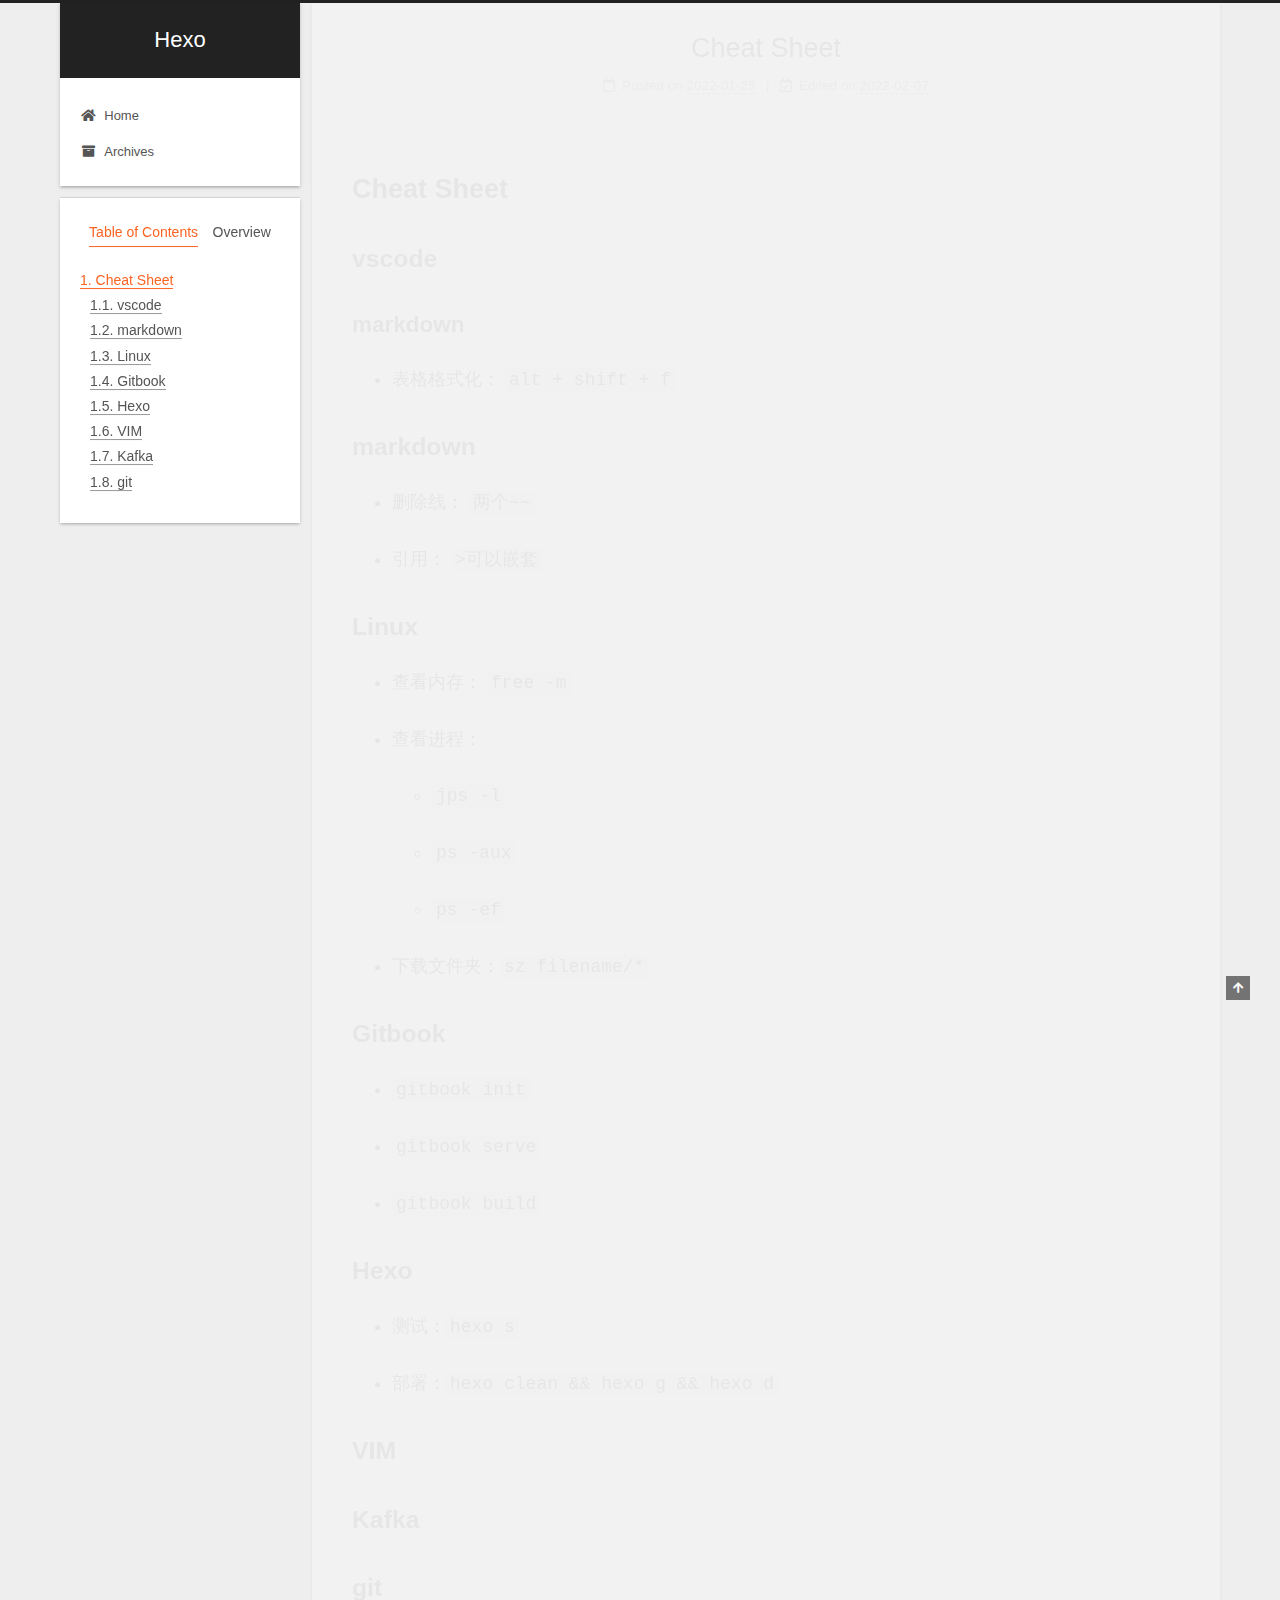
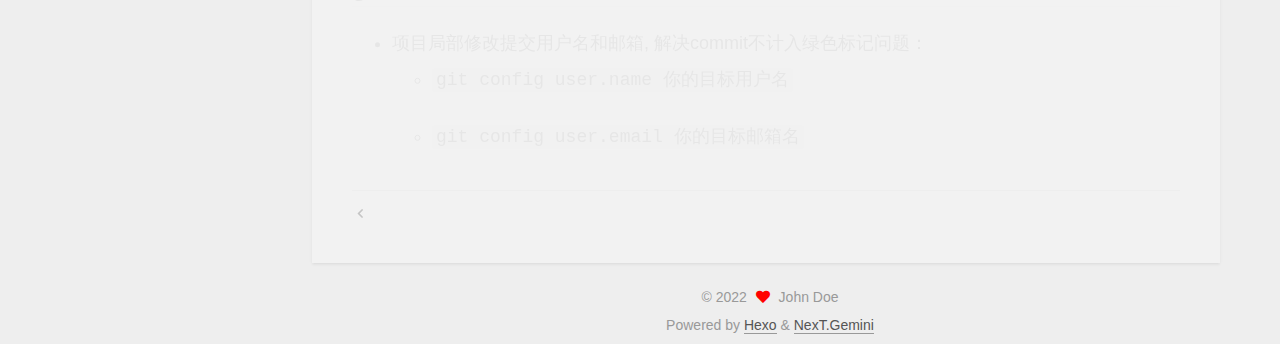
<file: 2022/01/25/cheat sheet/index.html>
<!DOCTYPE html>
<html lang="en">
<head>
  <meta charset="UTF-8">
<meta name="viewport" content="width=device-width, initial-scale=1, maximum-scale=2">
<meta name="theme-color" content="#222">
<meta name="generator" content="Hexo 6.0.0">
  <link rel="apple-touch-icon" sizes="180x180" href="/images/apple-touch-icon-next.png">
  <link rel="icon" type="image/png" sizes="32x32" href="/images/favicon-32x32-next.png">
  <link rel="icon" type="image/png" sizes="16x16" href="/images/favicon-16x16-next.png">
  <link rel="mask-icon" href="/images/logo.svg" color="#222">

<link rel="stylesheet" href="/css/main.css">


<link rel="stylesheet" href="/lib/font-awesome/css/all.min.css">

<script id="hexo-configurations">
    var NexT = window.NexT || {};
    var CONFIG = {"hostname":"example.com","root":"/","scheme":"Gemini","version":"7.8.0","exturl":false,"sidebar":{"position":"left","display":"post","padding":18,"offset":12,"onmobile":false},"copycode":{"enable":false,"show_result":false,"style":null},"back2top":{"enable":true,"sidebar":false,"scrollpercent":false},"bookmark":{"enable":false,"color":"#222","save":"auto"},"fancybox":false,"mediumzoom":false,"lazyload":false,"pangu":false,"comments":{"style":"tabs","active":null,"storage":true,"lazyload":false,"nav":null},"algolia":{"hits":{"per_page":10},"labels":{"input_placeholder":"Search for Posts","hits_empty":"We didn't find any results for the search: ${query}","hits_stats":"${hits} results found in ${time} ms"}},"localsearch":{"enable":false,"trigger":"auto","top_n_per_article":1,"unescape":false,"preload":false},"motion":{"enable":true,"async":false,"transition":{"post_block":"fadeIn","post_header":"slideDownIn","post_body":"slideDownIn","coll_header":"slideLeftIn","sidebar":"slideUpIn"}}};
  </script>

  <meta name="description" content="Cheat Sheetvscodemarkdown 表格格式化： alt  + shift + f  markdown 删除线： 两个~~  引用： &gt;可以嵌套   Linux 查看内存： free -m  查看进程：  jps -l  ps -aux  ps -ef    下载文件夹：sz filename&#x2F;*    Gitbook gitbook init  gitbook serve">
<meta property="og:type" content="article">
<meta property="og:title" content="Cheat Sheet">
<meta property="og:url" content="http://example.com/2022/01/25/cheat%20sheet/index.html">
<meta property="og:site_name" content="Hexo">
<meta property="og:description" content="Cheat Sheetvscodemarkdown 表格格式化： alt  + shift + f  markdown 删除线： 两个~~  引用： &gt;可以嵌套   Linux 查看内存： free -m  查看进程：  jps -l  ps -aux  ps -ef    下载文件夹：sz filename&#x2F;*    Gitbook gitbook init  gitbook serve">
<meta property="og:locale" content="en_US">
<meta property="article:published_time" content="2022-01-25T08:47:27.607Z">
<meta property="article:modified_time" content="2022-02-07T08:11:21.455Z">
<meta property="article:author" content="John Doe">
<meta name="twitter:card" content="summary">

<link rel="canonical" href="http://example.com/2022/01/25/cheat%20sheet/">


<script id="page-configurations">
  // https://hexo.io/docs/variables.html
  CONFIG.page = {
    sidebar: "",
    isHome : false,
    isPost : true,
    lang   : 'en'
  };
</script>

  <title>Cheat Sheet | Hexo</title>
  






  <noscript>
  <style>
  .use-motion .brand,
  .use-motion .menu-item,
  .sidebar-inner,
  .use-motion .post-block,
  .use-motion .pagination,
  .use-motion .comments,
  .use-motion .post-header,
  .use-motion .post-body,
  .use-motion .collection-header { opacity: initial; }

  .use-motion .site-title,
  .use-motion .site-subtitle {
    opacity: initial;
    top: initial;
  }

  .use-motion .logo-line-before i { left: initial; }
  .use-motion .logo-line-after i { right: initial; }
  </style>
</noscript>

</head>

<body itemscope itemtype="http://schema.org/WebPage">
  <div class="container use-motion">
    <div class="headband"></div>

    <header class="header" itemscope itemtype="http://schema.org/WPHeader">
      <div class="header-inner"><div class="site-brand-container">
  <div class="site-nav-toggle">
    <div class="toggle" aria-label="Toggle navigation bar">
      <span class="toggle-line toggle-line-first"></span>
      <span class="toggle-line toggle-line-middle"></span>
      <span class="toggle-line toggle-line-last"></span>
    </div>
  </div>

  <div class="site-meta">

    <a href="/" class="brand" rel="start">
      <span class="logo-line-before"><i></i></span>
      <h1 class="site-title">Hexo</h1>
      <span class="logo-line-after"><i></i></span>
    </a>
  </div>

  <div class="site-nav-right">
    <div class="toggle popup-trigger">
    </div>
  </div>
</div>




<nav class="site-nav">
  <ul id="menu" class="main-menu menu">
        <li class="menu-item menu-item-home">

    <a href="/" rel="section"><i class="fa fa-home fa-fw"></i>Home</a>

  </li>
        <li class="menu-item menu-item-archives">

    <a href="/archives/" rel="section"><i class="fa fa-archive fa-fw"></i>Archives</a>

  </li>
  </ul>
</nav>




</div>
    </header>

    
  <div class="back-to-top">
    <i class="fa fa-arrow-up"></i>
    <span>0%</span>
  </div>


    <main class="main">
      <div class="main-inner">
        <div class="content-wrap">
          

          <div class="content post posts-expand">
            

    
  
  
  <article itemscope itemtype="http://schema.org/Article" class="post-block" lang="en">
    <link itemprop="mainEntityOfPage" href="http://example.com/2022/01/25/cheat%20sheet/">

    <span hidden itemprop="author" itemscope itemtype="http://schema.org/Person">
      <meta itemprop="image" content="/images/avatar.gif">
      <meta itemprop="name" content="John Doe">
      <meta itemprop="description" content="">
    </span>

    <span hidden itemprop="publisher" itemscope itemtype="http://schema.org/Organization">
      <meta itemprop="name" content="Hexo">
    </span>
      <header class="post-header">
        <h1 class="post-title" itemprop="name headline">
          Cheat Sheet
        </h1>

        <div class="post-meta">
            <span class="post-meta-item">
              <span class="post-meta-item-icon">
                <i class="far fa-calendar"></i>
              </span>
              <span class="post-meta-item-text">Posted on</span>

              <time title="Created: 2022-01-25 16:47:27" itemprop="dateCreated datePublished" datetime="2022-01-25T16:47:27+08:00">2022-01-25</time>
            </span>
              <span class="post-meta-item">
                <span class="post-meta-item-icon">
                  <i class="far fa-calendar-check"></i>
                </span>
                <span class="post-meta-item-text">Edited on</span>
                <time title="Modified: 2022-02-07 16:11:21" itemprop="dateModified" datetime="2022-02-07T16:11:21+08:00">2022-02-07</time>
              </span>

          

        </div>
      </header>

    
    
    
    <div class="post-body" itemprop="articleBody">

      
        <h1 id="Cheat-Sheet"><a href="#Cheat-Sheet" class="headerlink" title="Cheat Sheet"></a>Cheat Sheet</h1><h2 id="vscode"><a href="#vscode" class="headerlink" title="vscode"></a>vscode</h2><h3 id="markdown"><a href="#markdown" class="headerlink" title="markdown"></a>markdown</h3><ul>
<li>表格格式化： <code>alt  + shift + f</code></li>
</ul>
<h2 id="markdown-1"><a href="#markdown-1" class="headerlink" title="markdown"></a>markdown</h2><ul>
<li><p>删除线： <code>两个~~</code></p>
</li>
<li><p>引用： <code>&gt;可以嵌套</code></p>
</li>
</ul>
<h2 id="Linux"><a href="#Linux" class="headerlink" title="Linux"></a>Linux</h2><ul>
<li><p>查看内存： <code>free -m</code></p>
</li>
<li><p>查看进程：</p>
<ul>
<li><p><code>jps -l</code></p>
</li>
<li><p><code>ps -aux</code></p>
</li>
<li><p><code>ps -ef</code></p>
</li>
</ul>
</li>
<li><p>下载文件夹：<code>sz filename/*</code> </p>
</li>
</ul>
<h2 id="Gitbook"><a href="#Gitbook" class="headerlink" title="Gitbook"></a>Gitbook</h2><ul>
<li><p><code>gitbook init</code></p>
</li>
<li><p><code>gitbook serve</code></p>
</li>
<li><p><code>gitbook build</code></p>
</li>
</ul>
<h2 id="Hexo"><a href="#Hexo" class="headerlink" title="Hexo"></a>Hexo</h2><ul>
<li><p>测试：<code>hexo s</code></p>
</li>
<li><p>部署：<code>hexo clean &amp;&amp; hexo g &amp;&amp; hexo d</code></p>
</li>
</ul>
<h2 id="VIM"><a href="#VIM" class="headerlink" title="VIM"></a>VIM</h2><h2 id="Kafka"><a href="#Kafka" class="headerlink" title="Kafka"></a>Kafka</h2><h2 id="git"><a href="#git" class="headerlink" title="git"></a>git</h2><ul>
<li>项目局部修改提交用户名和邮箱, 解决commit不计入绿色标记问题：<ul>
<li><p><code>git config user.name 你的目标用户名</code></p>
</li>
<li><p><code>git config user.email 你的目标邮箱名</code></p>
</li>
</ul>
</li>
</ul>

    </div>

    
    
    

      <footer class="post-footer">

        


        
    <div class="post-nav">
      <div class="post-nav-item">
    <a href="/2022/01/13/file_with_toc/" rel="prev" title="">
      <i class="fa fa-chevron-left"></i> 
    </a></div>
      <div class="post-nav-item"></div>
    </div>
      </footer>
    
  </article>
  
  
  



          </div>
          

<script>
  window.addEventListener('tabs:register', () => {
    let { activeClass } = CONFIG.comments;
    if (CONFIG.comments.storage) {
      activeClass = localStorage.getItem('comments_active') || activeClass;
    }
    if (activeClass) {
      let activeTab = document.querySelector(`a[href="#comment-${activeClass}"]`);
      if (activeTab) {
        activeTab.click();
      }
    }
  });
  if (CONFIG.comments.storage) {
    window.addEventListener('tabs:click', event => {
      if (!event.target.matches('.tabs-comment .tab-content .tab-pane')) return;
      let commentClass = event.target.classList[1];
      localStorage.setItem('comments_active', commentClass);
    });
  }
</script>

        </div>
          
  
  <div class="toggle sidebar-toggle">
    <span class="toggle-line toggle-line-first"></span>
    <span class="toggle-line toggle-line-middle"></span>
    <span class="toggle-line toggle-line-last"></span>
  </div>

  <aside class="sidebar">
    <div class="sidebar-inner">

      <ul class="sidebar-nav motion-element">
        <li class="sidebar-nav-toc">
          Table of Contents
        </li>
        <li class="sidebar-nav-overview">
          Overview
        </li>
      </ul>

      <!--noindex-->
      <div class="post-toc-wrap sidebar-panel">
          <div class="post-toc motion-element"><ol class="nav"><li class="nav-item nav-level-1"><a class="nav-link" href="#Cheat-Sheet"><span class="nav-number">1.</span> <span class="nav-text">Cheat Sheet</span></a><ol class="nav-child"><li class="nav-item nav-level-2"><a class="nav-link" href="#vscode"><span class="nav-number">1.1.</span> <span class="nav-text">vscode</span></a><ol class="nav-child"><li class="nav-item nav-level-3"><a class="nav-link" href="#markdown"><span class="nav-number">1.1.1.</span> <span class="nav-text">markdown</span></a></li></ol></li><li class="nav-item nav-level-2"><a class="nav-link" href="#markdown-1"><span class="nav-number">1.2.</span> <span class="nav-text">markdown</span></a></li><li class="nav-item nav-level-2"><a class="nav-link" href="#Linux"><span class="nav-number">1.3.</span> <span class="nav-text">Linux</span></a></li><li class="nav-item nav-level-2"><a class="nav-link" href="#Gitbook"><span class="nav-number">1.4.</span> <span class="nav-text">Gitbook</span></a></li><li class="nav-item nav-level-2"><a class="nav-link" href="#Hexo"><span class="nav-number">1.5.</span> <span class="nav-text">Hexo</span></a></li><li class="nav-item nav-level-2"><a class="nav-link" href="#VIM"><span class="nav-number">1.6.</span> <span class="nav-text">VIM</span></a></li><li class="nav-item nav-level-2"><a class="nav-link" href="#Kafka"><span class="nav-number">1.7.</span> <span class="nav-text">Kafka</span></a></li><li class="nav-item nav-level-2"><a class="nav-link" href="#git"><span class="nav-number">1.8.</span> <span class="nav-text">git</span></a></li></ol></li></ol></div>
      </div>
      <!--/noindex-->

      <div class="site-overview-wrap sidebar-panel">
        <div class="site-author motion-element" itemprop="author" itemscope itemtype="http://schema.org/Person">
  <p class="site-author-name" itemprop="name">John Doe</p>
  <div class="site-description" itemprop="description"></div>
</div>
<div class="site-state-wrap motion-element">
  <nav class="site-state">
      <div class="site-state-item site-state-posts">
          <a href="/archives/">
        
          <span class="site-state-item-count">4</span>
          <span class="site-state-item-name">posts</span>
        </a>
      </div>
  </nav>
</div>



      </div>

    </div>
  </aside>
  <div id="sidebar-dimmer"></div>


      </div>
    </main>

    <footer class="footer">
      <div class="footer-inner">
        

        

<div class="copyright">
  
  &copy; 
  <span itemprop="copyrightYear">2022</span>
  <span class="with-love">
    <i class="fa fa-heart"></i>
  </span>
  <span class="author" itemprop="copyrightHolder">John Doe</span>
</div>
  <div class="powered-by">Powered by <a href="https://hexo.io/" class="theme-link" rel="noopener" target="_blank">Hexo</a> & <a href="https://theme-next.org/" class="theme-link" rel="noopener" target="_blank">NexT.Gemini</a>
  </div>

        








      </div>
    </footer>
  </div>

  
  <script src="/lib/anime.min.js"></script>
  <script src="/lib/velocity/velocity.min.js"></script>
  <script src="/lib/velocity/velocity.ui.min.js"></script>

<script src="/js/utils.js"></script>

<script src="/js/motion.js"></script>


<script src="/js/schemes/pisces.js"></script>


<script src="/js/next-boot.js"></script>




  















  

  

</body>
</html>
</file>
<file: css/main.css>
:root {
  --body-bg-color: #eee;
  --content-bg-color: #fff;
  --card-bg-color: #f5f5f5;
  --text-color: #555;
  --blockquote-color: #666;
  --link-color: #555;
  --link-hover-color: #222;
  --brand-color: #fff;
  --brand-hover-color: #fff;
  --table-row-odd-bg-color: #f9f9f9;
  --table-row-hover-bg-color: #f5f5f5;
  --menu-item-bg-color: #f5f5f5;
  --btn-default-bg: #fff;
  --btn-default-color: #555;
  --btn-default-border-color: #555;
  --btn-default-hover-bg: #222;
  --btn-default-hover-color: #fff;
  --btn-default-hover-border-color: #222;
}
html {
  line-height: 1.15; /* 1 */
  -webkit-text-size-adjust: 100%; /* 2 */
}
body {
  margin: 0;
}
main {
  display: block;
}
h1 {
  font-size: 2em;
  margin: 0.67em 0;
}
hr {
  box-sizing: content-box; /* 1 */
  height: 0; /* 1 */
  overflow: visible; /* 2 */
}
pre {
  font-family: monospace, monospace; /* 1 */
  font-size: 1em; /* 2 */
}
a {
  background: transparent;
}
abbr[title] {
  border-bottom: none; /* 1 */
  text-decoration: underline; /* 2 */
  text-decoration: underline dotted; /* 2 */
}
b,
strong {
  font-weight: bolder;
}
code,
kbd,
samp {
  font-family: monospace, monospace; /* 1 */
  font-size: 1em; /* 2 */
}
small {
  font-size: 80%;
}
sub,
sup {
  font-size: 75%;
  line-height: 0;
  position: relative;
  vertical-align: baseline;
}
sub {
  bottom: -0.25em;
}
sup {
  top: -0.5em;
}
img {
  border-style: none;
}
button,
input,
optgroup,
select,
textarea {
  font-family: inherit; /* 1 */
  font-size: 100%; /* 1 */
  line-height: 1.15; /* 1 */
  margin: 0; /* 2 */
}
button,
input {
/* 1 */
  overflow: visible;
}
button,
select {
/* 1 */
  text-transform: none;
}
button,
[type='button'],
[type='reset'],
[type='submit'] {
  -webkit-appearance: button;
}
button::-moz-focus-inner,
[type='button']::-moz-focus-inner,
[type='reset']::-moz-focus-inner,
[type='submit']::-moz-focus-inner {
  border-style: none;
  padding: 0;
}
button:-moz-focusring,
[type='button']:-moz-focusring,
[type='reset']:-moz-focusring,
[type='submit']:-moz-focusring {
  outline: 1px dotted ButtonText;
}
fieldset {
  padding: 0.35em 0.75em 0.625em;
}
legend {
  box-sizing: border-box; /* 1 */
  color: inherit; /* 2 */
  display: table; /* 1 */
  max-width: 100%; /* 1 */
  padding: 0; /* 3 */
  white-space: normal; /* 1 */
}
progress {
  vertical-align: baseline;
}
textarea {
  overflow: auto;
}
[type='checkbox'],
[type='radio'] {
  box-sizing: border-box; /* 1 */
  padding: 0; /* 2 */
}
[type='number']::-webkit-inner-spin-button,
[type='number']::-webkit-outer-spin-button {
  height: auto;
}
[type='search'] {
  outline-offset: -2px; /* 2 */
  -webkit-appearance: textfield; /* 1 */
}
[type='search']::-webkit-search-decoration {
  -webkit-appearance: none;
}
::-webkit-file-upload-button {
  font: inherit; /* 2 */
  -webkit-appearance: button; /* 1 */
}
details {
  display: block;
}
summary {
  display: list-item;
}
template {
  display: none;
}
[hidden] {
  display: none;
}
::selection {
  background: #262a30;
  color: #eee;
}
html,
body {
  height: 100%;
}
body {
  background: var(--body-bg-color);
  color: var(--text-color);
  font-family: 'Lato', "PingFang SC", "Microsoft YaHei", sans-serif;
  font-size: 1em;
  line-height: 2;
}
@media (max-width: 991px) {
  body {
    padding-left: 0 !important;
    padding-right: 0 !important;
  }
}
h1,
h2,
h3,
h4,
h5,
h6 {
  font-family: 'Lato', "PingFang SC", "Microsoft YaHei", sans-serif;
  font-weight: bold;
  line-height: 1.5;
  margin: 20px 0 15px;
}
h1 {
  font-size: 1.5em;
}
h2 {
  font-size: 1.375em;
}
h3 {
  font-size: 1.25em;
}
h4 {
  font-size: 1.125em;
}
h5 {
  font-size: 1em;
}
h6 {
  font-size: 0.875em;
}
p {
  margin: 0 0 20px 0;
}
a,
span.exturl {
  border-bottom: 1px solid #999;
  color: var(--link-color);
  outline: 0;
  text-decoration: none;
  overflow-wrap: break-word;
  word-wrap: break-word;
  cursor: pointer;
}
a:hover,
span.exturl:hover {
  border-bottom-color: var(--link-hover-color);
  color: var(--link-hover-color);
}
iframe,
img,
video {
  display: block;
  margin-left: auto;
  margin-right: auto;
  max-width: 100%;
}
hr {
  background-image: repeating-linear-gradient(-45deg, #ddd, #ddd 4px, transparent 4px, transparent 8px);
  border: 0;
  height: 3px;
  margin: 40px 0;
}
blockquote {
  border-left: 4px solid #ddd;
  color: var(--blockquote-color);
  margin: 0;
  padding: 0 15px;
}
blockquote cite::before {
  content: '-';
  padding: 0 5px;
}
dt {
  font-weight: bold;
}
dd {
  margin: 0;
  padding: 0;
}
kbd {
  background-color: #f5f5f5;
  background-image: linear-gradient(#eee, #fff, #eee);
  border: 1px solid #ccc;
  border-radius: 0.2em;
  box-shadow: 0.1em 0.1em 0.2em rgba(0,0,0,0.1);
  color: #555;
  font-family: inherit;
  padding: 0.1em 0.3em;
  white-space: nowrap;
}
.table-container {
  overflow: auto;
}
table {
  border-collapse: collapse;
  border-spacing: 0;
  font-size: 0.875em;
  margin: 0 0 20px 0;
  width: 100%;
}
tbody tr:nth-of-type(odd) {
  background: var(--table-row-odd-bg-color);
}
tbody tr:hover {
  background: var(--table-row-hover-bg-color);
}
caption,
th,
td {
  font-weight: normal;
  padding: 8px;
  vertical-align: middle;
}
th,
td {
  border: 1px solid #ddd;
  border-bottom: 3px solid #ddd;
}
th {
  font-weight: 700;
  padding-bottom: 10px;
}
td {
  border-bottom-width: 1px;
}
.btn {
  background: var(--btn-default-bg);
  border: 2px solid var(--btn-default-border-color);
  border-radius: 2px;
  color: var(--btn-default-color);
  display: inline-block;
  font-size: 0.875em;
  line-height: 2;
  padding: 0 20px;
  text-decoration: none;
  transition-property: background-color;
  transition-delay: 0s;
  transition-duration: 0.2s;
  transition-timing-function: ease-in-out;
}
.btn:hover {
  background: var(--btn-default-hover-bg);
  border-color: var(--btn-default-hover-border-color);
  color: var(--btn-default-hover-color);
}
.btn + .btn {
  margin: 0 0 8px 8px;
}
.btn .fa-fw {
  text-align: left;
  width: 1.285714285714286em;
}
.toggle {
  line-height: 0;
}
.toggle .toggle-line {
  background: #fff;
  display: inline-block;
  height: 2px;
  left: 0;
  position: relative;
  top: 0;
  transition: all 0.4s;
  vertical-align: top;
  width: 100%;
}
.toggle .toggle-line:not(:first-child) {
  margin-top: 3px;
}
.toggle.toggle-arrow .toggle-line-first {
  left: 50%;
  top: 2px;
  transform: rotate(45deg);
  width: 50%;
}
.toggle.toggle-arrow .toggle-line-middle {
  left: 2px;
  width: 90%;
}
.toggle.toggle-arrow .toggle-line-last {
  left: 50%;
  top: -2px;
  transform: rotate(-45deg);
  width: 50%;
}
.toggle.toggle-close .toggle-line-first {
  transform: rotate(-45deg);
  top: 5px;
}
.toggle.toggle-close .toggle-line-middle {
  opacity: 0;
}
.toggle.toggle-close .toggle-line-last {
  transform: rotate(45deg);
  top: -5px;
}
.highlight,
pre {
  background: #f7f7f7;
  color: #4d4d4c;
  line-height: 1.6;
  margin: 0 auto 20px;
}
pre,
code {
  font-family: consolas, Menlo, monospace, "PingFang SC", "Microsoft YaHei";
}
code {
  background: #eee;
  border-radius: 3px;
  color: #555;
  padding: 2px 4px;
  overflow-wrap: break-word;
  word-wrap: break-word;
}
.highlight *::selection {
  background: #d6d6d6;
}
.highlight pre {
  border: 0;
  margin: 0;
  padding: 10px 0;
}
.highlight table {
  border: 0;
  margin: 0;
  width: auto;
}
.highlight td {
  border: 0;
  padding: 0;
}
.highlight figcaption {
  background: #eff2f3;
  color: #4d4d4c;
  display: flex;
  font-size: 0.875em;
  justify-content: space-between;
  line-height: 1.2;
  padding: 0.5em;
}
.highlight figcaption a {
  color: #4d4d4c;
}
.highlight figcaption a:hover {
  border-bottom-color: #4d4d4c;
}
.highlight .gutter {
  -moz-user-select: none;
  -ms-user-select: none;
  -webkit-user-select: none;
  user-select: none;
}
.highlight .gutter pre {
  background: #eff2f3;
  color: #869194;
  padding-left: 10px;
  padding-right: 10px;
  text-align: right;
}
.highlight .code pre {
  background: #f7f7f7;
  padding-left: 10px;
  width: 100%;
}
.gist table {
  width: auto;
}
.gist table td {
  border: 0;
}
pre {
  overflow: auto;
  padding: 10px;
}
pre code {
  background: none;
  color: #4d4d4c;
  font-size: 0.875em;
  padding: 0;
  text-shadow: none;
}
pre .deletion {
  background: #fdd;
}
pre .addition {
  background: #dfd;
}
pre .meta {
  color: #eab700;
  -moz-user-select: none;
  -ms-user-select: none;
  -webkit-user-select: none;
  user-select: none;
}
pre .comment {
  color: #8e908c;
}
pre .variable,
pre .attribute,
pre .tag,
pre .name,
pre .regexp,
pre .ruby .constant,
pre .xml .tag .title,
pre .xml .pi,
pre .xml .doctype,
pre .html .doctype,
pre .css .id,
pre .css .class,
pre .css .pseudo {
  color: #c82829;
}
pre .number,
pre .preprocessor,
pre .built_in,
pre .builtin-name,
pre .literal,
pre .params,
pre .constant,
pre .command {
  color: #f5871f;
}
pre .ruby .class .title,
pre .css .rules .attribute,
pre .string,
pre .symbol,
pre .value,
pre .inheritance,
pre .header,
pre .ruby .symbol,
pre .xml .cdata,
pre .special,
pre .formula {
  color: #718c00;
}
pre .title,
pre .css .hexcolor {
  color: #3e999f;
}
pre .function,
pre .python .decorator,
pre .python .title,
pre .ruby .function .title,
pre .ruby .title .keyword,
pre .perl .sub,
pre .javascript .title,
pre .coffeescript .title {
  color: #4271ae;
}
pre .keyword,
pre .javascript .function {
  color: #8959a8;
}
.blockquote-center {
  border-left: none;
  margin: 40px 0;
  padding: 0;
  position: relative;
  text-align: center;
}
.blockquote-center .fa {
  display: block;
  opacity: 0.6;
  position: absolute;
  width: 100%;
}
.blockquote-center .fa-quote-left {
  border-top: 1px solid #ccc;
  text-align: left;
  top: -20px;
}
.blockquote-center .fa-quote-right {
  border-bottom: 1px solid #ccc;
  text-align: right;
  bottom: -20px;
}
.blockquote-center p,
.blockquote-center div {
  text-align: center;
}
.post-body .group-picture img {
  margin: 0 auto;
  padding: 0 3px;
}
.group-picture-row {
  margin-bottom: 6px;
  overflow: hidden;
}
.group-picture-column {
  float: left;
  margin-bottom: 10px;
}
.post-body .label {
  color: #555;
  display: inline;
  padding: 0 2px;
}
.post-body .label.default {
  background: #f0f0f0;
}
.post-body .label.primary {
  background: #efe6f7;
}
.post-body .label.info {
  background: #e5f2f8;
}
.post-body .label.success {
  background: #e7f4e9;
}
.post-body .label.warning {
  background: #fcf6e1;
}
.post-body .label.danger {
  background: #fae8eb;
}
.post-body .tabs {
  margin-bottom: 20px;
}
.post-body .tabs,
.tabs-comment {
  display: block;
  padding-top: 10px;
  position: relative;
}
.post-body .tabs ul.nav-tabs,
.tabs-comment ul.nav-tabs {
  display: flex;
  flex-wrap: wrap;
  margin: 0;
  margin-bottom: -1px;
  padding: 0;
}
@media (max-width: 413px) {
  .post-body .tabs ul.nav-tabs,
  .tabs-comment ul.nav-tabs {
    display: block;
    margin-bottom: 5px;
  }
}
.post-body .tabs ul.nav-tabs li.tab,
.tabs-comment ul.nav-tabs li.tab {
  border-bottom: 1px solid #ddd;
  border-left: 1px solid transparent;
  border-right: 1px solid transparent;
  border-top: 3px solid transparent;
  flex-grow: 1;
  list-style-type: none;
  border-radius: 0 0 0 0;
}
@media (max-width: 413px) {
  .post-body .tabs ul.nav-tabs li.tab,
  .tabs-comment ul.nav-tabs li.tab {
    border-bottom: 1px solid transparent;
    border-left: 3px solid transparent;
    border-right: 1px solid transparent;
    border-top: 1px solid transparent;
  }
}
@media (max-width: 413px) {
  .post-body .tabs ul.nav-tabs li.tab,
  .tabs-comment ul.nav-tabs li.tab {
    border-radius: 0;
  }
}
.post-body .tabs ul.nav-tabs li.tab a,
.tabs-comment ul.nav-tabs li.tab a {
  border-bottom: initial;
  display: block;
  line-height: 1.8;
  outline: 0;
  padding: 0.25em 0.75em;
  text-align: center;
  transition-delay: 0s;
  transition-duration: 0.2s;
  transition-timing-function: ease-out;
}
.post-body .tabs ul.nav-tabs li.tab a i,
.tabs-comment ul.nav-tabs li.tab a i {
  width: 1.285714285714286em;
}
.post-body .tabs ul.nav-tabs li.tab.active,
.tabs-comment ul.nav-tabs li.tab.active {
  border-bottom: 1px solid transparent;
  border-left: 1px solid #ddd;
  border-right: 1px solid #ddd;
  border-top: 3px solid #fc6423;
}
@media (max-width: 413px) {
  .post-body .tabs ul.nav-tabs li.tab.active,
  .tabs-comment ul.nav-tabs li.tab.active {
    border-bottom: 1px solid #ddd;
    border-left: 3px solid #fc6423;
    border-right: 1px solid #ddd;
    border-top: 1px solid #ddd;
  }
}
.post-body .tabs ul.nav-tabs li.tab.active a,
.tabs-comment ul.nav-tabs li.tab.active a {
  color: var(--link-color);
  cursor: default;
}
.post-body .tabs .tab-content .tab-pane,
.tabs-comment .tab-content .tab-pane {
  border: 1px solid #ddd;
  border-top: 0;
  padding: 20px 20px 0 20px;
  border-radius: 0;
}
.post-body .tabs .tab-content .tab-pane:not(.active),
.tabs-comment .tab-content .tab-pane:not(.active) {
  display: none;
}
.post-body .tabs .tab-content .tab-pane.active,
.tabs-comment .tab-content .tab-pane.active {
  display: block;
}
.post-body .tabs .tab-content .tab-pane.active:nth-of-type(1),
.tabs-comment .tab-content .tab-pane.active:nth-of-type(1) {
  border-radius: 0 0 0 0;
}
@media (max-width: 413px) {
  .post-body .tabs .tab-content .tab-pane.active:nth-of-type(1),
  .tabs-comment .tab-content .tab-pane.active:nth-of-type(1) {
    border-radius: 0;
  }
}
.post-body .note {
  border-radius: 3px;
  margin-bottom: 20px;
  padding: 1em;
  position: relative;
  border: 1px solid #eee;
  border-left-width: 5px;
}
.post-body .note h2,
.post-body .note h3,
.post-body .note h4,
.post-body .note h5,
.post-body .note h6 {
  margin-top: 0;
  border-bottom: initial;
  margin-bottom: 0;
  padding-top: 0;
}
.post-body .note p:first-child,
.post-body .note ul:first-child,
.post-body .note ol:first-child,
.post-body .note table:first-child,
.post-body .note pre:first-child,
.post-body .note blockquote:first-child,
.post-body .note img:first-child {
  margin-top: 0;
}
.post-body .note p:last-child,
.post-body .note ul:last-child,
.post-body .note ol:last-child,
.post-body .note table:last-child,
.post-body .note pre:last-child,
.post-body .note blockquote:last-child,
.post-body .note img:last-child {
  margin-bottom: 0;
}
.post-body .note.default {
  border-left-color: #777;
}
.post-body .note.default h2,
.post-body .note.default h3,
.post-body .note.default h4,
.post-body .note.default h5,
.post-body .note.default h6 {
  color: #777;
}
.post-body .note.primary {
  border-left-color: #6f42c1;
}
.post-body .note.primary h2,
.post-body .note.primary h3,
.post-body .note.primary h4,
.post-body .note.primary h5,
.post-body .note.primary h6 {
  color: #6f42c1;
}
.post-body .note.info {
  border-left-color: #428bca;
}
.post-body .note.info h2,
.post-body .note.info h3,
.post-body .note.info h4,
.post-body .note.info h5,
.post-body .note.info h6 {
  color: #428bca;
}
.post-body .note.success {
  border-left-color: #5cb85c;
}
.post-body .note.success h2,
.post-body .note.success h3,
.post-body .note.success h4,
.post-body .note.success h5,
.post-body .note.success h6 {
  color: #5cb85c;
}
.post-body .note.warning {
  border-left-color: #f0ad4e;
}
.post-body .note.warning h2,
.post-body .note.warning h3,
.post-body .note.warning h4,
.post-body .note.warning h5,
.post-body .note.warning h6 {
  color: #f0ad4e;
}
.post-body .note.danger {
  border-left-color: #d9534f;
}
.post-body .note.danger h2,
.post-body .note.danger h3,
.post-body .note.danger h4,
.post-body .note.danger h5,
.post-body .note.danger h6 {
  color: #d9534f;
}
.pagination .prev,
.pagination .next,
.pagination .page-number,
.pagination .space {
  display: inline-block;
  margin: 0 10px;
  padding: 0 11px;
  position: relative;
  top: -1px;
}
@media (max-width: 767px) {
  .pagination .prev,
  .pagination .next,
  .pagination .page-number,
  .pagination .space {
    margin: 0 5px;
  }
}
.pagination {
  border-top: 1px solid #eee;
  margin: 120px 0 0;
  text-align: center;
}
.pagination .prev,
.pagination .next,
.pagination .page-number {
  border-bottom: 0;
  border-top: 1px solid #eee;
  transition-property: border-color;
  transition-delay: 0s;
  transition-duration: 0.2s;
  transition-timing-function: ease-in-out;
}
.pagination .prev:hover,
.pagination .next:hover,
.pagination .page-number:hover {
  border-top-color: #222;
}
.pagination .space {
  margin: 0;
  padding: 0;
}
.pagination .prev {
  margin-left: 0;
}
.pagination .next {
  margin-right: 0;
}
.pagination .page-number.current {
  background: #ccc;
  border-top-color: #ccc;
  color: #fff;
}
@media (max-width: 767px) {
  .pagination {
    border-top: none;
  }
  .pagination .prev,
  .pagination .next,
  .pagination .page-number {
    border-bottom: 1px solid #eee;
    border-top: 0;
    margin-bottom: 10px;
    padding: 0 10px;
  }
  .pagination .prev:hover,
  .pagination .next:hover,
  .pagination .page-number:hover {
    border-bottom-color: #222;
  }
}
.comments {
  margin-top: 60px;
  overflow: hidden;
}
.comment-button-group {
  display: flex;
  flex-wrap: wrap-reverse;
  justify-content: center;
  margin: 1em 0;
}
.comment-button-group .comment-button {
  margin: 0.1em 0.2em;
}
.comment-button-group .comment-button.active {
  background: var(--btn-default-hover-bg);
  border-color: var(--btn-default-hover-border-color);
  color: var(--btn-default-hover-color);
}
.comment-position {
  display: none;
}
.comment-position.active {
  display: block;
}
.tabs-comment {
  background: var(--content-bg-color);
  margin-top: 4em;
  padding-top: 0;
}
.tabs-comment .comments {
  border: 0;
  box-shadow: none;
  margin-top: 0;
  padding-top: 0;
}
.container {
  min-height: 100%;
  position: relative;
}
.main-inner {
  margin: 0 auto;
  width: calc(100% - 20px);
}
@media (min-width: 1200px) {
  .main-inner {
    width: 1160px;
  }
}
@media (min-width: 1600px) {
  .main-inner {
    width: 73%;
  }
}
@media (max-width: 767px) {
  .content-wrap {
    padding: 0 20px;
  }
}
.header {
  background: transparent;
}
.header-inner {
  margin: 0 auto;
  width: calc(100% - 20px);
}
@media (min-width: 1200px) {
  .header-inner {
    width: 1160px;
  }
}
@media (min-width: 1600px) {
  .header-inner {
    width: 73%;
  }
}
.site-brand-container {
  display: flex;
  flex-shrink: 0;
  padding: 0 10px;
}
.headband {
  background: #222;
  height: 3px;
}
.site-meta {
  flex-grow: 1;
  text-align: center;
}
@media (max-width: 767px) {
  .site-meta {
    text-align: center;
  }
}
.brand {
  border-bottom: none;
  color: var(--brand-color);
  display: inline-block;
  line-height: 1.375em;
  padding: 0 40px;
  position: relative;
}
.brand:hover {
  color: var(--brand-hover-color);
}
.site-title {
  font-family: 'Lato', "PingFang SC", "Microsoft YaHei", sans-serif;
  font-size: 1.375em;
  font-weight: normal;
  margin: 0;
}
.site-subtitle {
  color: #ddd;
  font-size: 0.8125em;
  margin: 10px 0;
}
.use-motion .brand {
  opacity: 0;
}
.use-motion .site-title,
.use-motion .site-subtitle,
.use-motion .custom-logo-image {
  opacity: 0;
  position: relative;
  top: -10px;
}
.site-nav-toggle,
.site-nav-right {
  display: none;
}
@media (max-width: 767px) {
  .site-nav-toggle,
  .site-nav-right {
    display: flex;
    flex-direction: column;
    justify-content: center;
  }
}
.site-nav-toggle .toggle,
.site-nav-right .toggle {
  color: var(--text-color);
  padding: 10px;
  width: 22px;
}
.site-nav-toggle .toggle .toggle-line,
.site-nav-right .toggle .toggle-line {
  background: var(--text-color);
  border-radius: 1px;
}
.site-nav {
  display: block;
}
@media (max-width: 767px) {
  .site-nav {
    clear: both;
    display: none;
  }
}
.site-nav.site-nav-on {
  display: block;
}
.menu {
  margin-top: 20px;
  padding-left: 0;
  text-align: center;
}
.menu-item {
  display: inline-block;
  list-style: none;
  margin: 0 10px;
}
@media (max-width: 767px) {
  .menu-item {
    display: block;
    margin-top: 10px;
  }
  .menu-item.menu-item-search {
    display: none;
  }
}
.menu-item a,
.menu-item span.exturl {
  border-bottom: 0;
  display: block;
  font-size: 0.8125em;
  transition-property: border-color;
  transition-delay: 0s;
  transition-duration: 0.2s;
  transition-timing-function: ease-in-out;
}
@media (hover: none) {
  .menu-item a:hover,
  .menu-item span.exturl:hover {
    border-bottom-color: transparent !important;
  }
}
.menu-item .fa,
.menu-item .fab,
.menu-item .far,
.menu-item .fas {
  margin-right: 8px;
}
.menu-item .badge {
  display: inline-block;
  font-weight: bold;
  line-height: 1;
  margin-left: 0.35em;
  margin-top: 0.35em;
  text-align: center;
  white-space: nowrap;
}
@media (max-width: 767px) {
  .menu-item .badge {
    float: right;
    margin-left: 0;
  }
}
.menu-item-active a,
.menu .menu-item a:hover,
.menu .menu-item span.exturl:hover {
  background: var(--menu-item-bg-color);
}
.use-motion .menu-item {
  opacity: 0;
}
.sidebar {
  background: #222;
  bottom: 0;
  box-shadow: inset 0 2px 6px #000;
  position: fixed;
  top: 0;
}
@media (max-width: 991px) {
  .sidebar {
    display: none;
  }
}
.sidebar-inner {
  color: #999;
  padding: 18px 10px;
  text-align: center;
}
.cc-license {
  margin-top: 10px;
  text-align: center;
}
.cc-license .cc-opacity {
  border-bottom: none;
  opacity: 0.7;
}
.cc-license .cc-opacity:hover {
  opacity: 0.9;
}
.cc-license img {
  display: inline-block;
}
.site-author-image {
  border: 1px solid #eee;
  display: block;
  margin: 0 auto;
  max-width: 120px;
  padding: 2px;
}
.site-author-name {
  color: var(--text-color);
  font-weight: 600;
  margin: 0;
  text-align: center;
}
.site-description {
  color: #999;
  font-size: 0.8125em;
  margin-top: 0;
  text-align: center;
}
.links-of-author {
  margin-top: 15px;
}
.links-of-author a,
.links-of-author span.exturl {
  border-bottom-color: #555;
  display: inline-block;
  font-size: 0.8125em;
  margin-bottom: 10px;
  margin-right: 10px;
  vertical-align: middle;
}
.links-of-author a::before,
.links-of-author span.exturl::before {
  background: #e4ff16;
  border-radius: 50%;
  content: ' ';
  display: inline-block;
  height: 4px;
  margin-right: 3px;
  vertical-align: middle;
  width: 4px;
}
.sidebar-button {
  margin-top: 15px;
}
.sidebar-button a {
  border: 1px solid #fc6423;
  border-radius: 4px;
  color: #fc6423;
  display: inline-block;
  padding: 0 15px;
}
.sidebar-button a .fa,
.sidebar-button a .fab,
.sidebar-button a .far,
.sidebar-button a .fas {
  margin-right: 5px;
}
.sidebar-button a:hover {
  background: #fc6423;
  border: 1px solid #fc6423;
  color: #fff;
}
.sidebar-button a:hover .fa,
.sidebar-button a:hover .fab,
.sidebar-button a:hover .far,
.sidebar-button a:hover .fas {
  color: #fff;
}
.links-of-blogroll {
  font-size: 0.8125em;
  margin-top: 10px;
}
.links-of-blogroll-title {
  font-size: 0.875em;
  font-weight: 600;
  margin-top: 0;
}
.links-of-blogroll-list {
  list-style: none;
  margin: 0;
  padding: 0;
}
#sidebar-dimmer {
  display: none;
}
@media (max-width: 767px) {
  #sidebar-dimmer {
    background: #000;
    display: block;
    height: 100%;
    left: 100%;
    opacity: 0;
    position: fixed;
    top: 0;
    width: 100%;
    z-index: 1100;
  }
  .sidebar-active + #sidebar-dimmer {
    opacity: 0.7;
    transform: translateX(-100%);
    transition: opacity 0.5s;
  }
}
.sidebar-nav {
  margin: 0;
  padding-bottom: 20px;
  padding-left: 0;
}
.sidebar-nav li {
  border-bottom: 1px solid transparent;
  color: var(--text-color);
  cursor: pointer;
  display: inline-block;
  font-size: 0.875em;
}
.sidebar-nav li.sidebar-nav-overview {
  margin-left: 10px;
}
.sidebar-nav li:hover {
  color: #fc6423;
}
.sidebar-nav .sidebar-nav-active {
  border-bottom-color: #fc6423;
  color: #fc6423;
}
.sidebar-nav .sidebar-nav-active:hover {
  color: #fc6423;
}
.sidebar-panel {
  display: none;
  overflow-x: hidden;
  overflow-y: auto;
}
.sidebar-panel-active {
  display: block;
}
.sidebar-toggle {
  background: #222;
  bottom: 45px;
  cursor: pointer;
  height: 14px;
  left: 30px;
  padding: 5px;
  position: fixed;
  width: 14px;
  z-index: 1300;
}
@media (max-width: 991px) {
  .sidebar-toggle {
    left: 20px;
    opacity: 0.8;
    display: none;
  }
}
.sidebar-toggle:hover .toggle-line {
  background: #fc6423;
}
.post-toc {
  font-size: 0.875em;
}
.post-toc ol {
  list-style: none;
  margin: 0;
  padding: 0 2px 5px 10px;
  text-align: left;
}
.post-toc ol > ol {
  padding-left: 0;
}
.post-toc ol a {
  transition-property: all;
  transition-delay: 0s;
  transition-duration: 0.2s;
  transition-timing-function: ease-in-out;
}
.post-toc .nav-item {
  line-height: 1.8;
  overflow: hidden;
  text-overflow: ellipsis;
  white-space: nowrap;
}
.post-toc .nav .nav-child {
  display: none;
}
.post-toc .nav .active > .nav-child {
  display: block;
}
.post-toc .nav .active-current > .nav-child {
  display: block;
}
.post-toc .nav .active-current > .nav-child > .nav-item {
  display: block;
}
.post-toc .nav .active > a {
  border-bottom-color: #fc6423;
  color: #fc6423;
}
.post-toc .nav .active-current > a {
  color: #fc6423;
}
.post-toc .nav .active-current > a:hover {
  color: #fc6423;
}
.site-state {
  display: flex;
  justify-content: center;
  line-height: 1.4;
  margin-top: 10px;
  overflow: hidden;
  text-align: center;
  white-space: nowrap;
}
.site-state-item {
  padding: 0 15px;
}
.site-state-item:not(:first-child) {
  border-left: 1px solid #eee;
}
.site-state-item a {
  border-bottom: none;
}
.site-state-item-count {
  display: block;
  font-size: 1em;
  font-weight: 600;
  text-align: center;
}
.site-state-item-name {
  color: #999;
  font-size: 0.8125em;
}
.footer {
  color: #999;
  font-size: 0.875em;
  padding: 20px 0;
}
.footer.footer-fixed {
  bottom: 0;
  left: 0;
  position: absolute;
  right: 0;
}
.footer-inner {
  box-sizing: border-box;
  margin: 0 auto;
  text-align: center;
  width: calc(100% - 20px);
}
@media (min-width: 1200px) {
  .footer-inner {
    width: 1160px;
  }
}
@media (min-width: 1600px) {
  .footer-inner {
    width: 73%;
  }
}
.languages {
  display: inline-block;
  font-size: 1.125em;
  position: relative;
}
.languages .lang-select-label span {
  margin: 0 0.5em;
}
.languages .lang-select {
  height: 100%;
  left: 0;
  opacity: 0;
  position: absolute;
  top: 0;
  width: 100%;
}
.with-love {
  color: #ff0000;
  display: inline-block;
  margin: 0 5px;
}
.powered-by,
.theme-info {
  display: inline-block;
}
@-moz-keyframes iconAnimate {
  0%, 100% {
    transform: scale(1);
  }
  10%, 30% {
    transform: scale(0.9);
  }
  20%, 40%, 60%, 80% {
    transform: scale(1.1);
  }
  50%, 70% {
    transform: scale(1.1);
  }
}
@-webkit-keyframes iconAnimate {
  0%, 100% {
    transform: scale(1);
  }
  10%, 30% {
    transform: scale(0.9);
  }
  20%, 40%, 60%, 80% {
    transform: scale(1.1);
  }
  50%, 70% {
    transform: scale(1.1);
  }
}
@-o-keyframes iconAnimate {
  0%, 100% {
    transform: scale(1);
  }
  10%, 30% {
    transform: scale(0.9);
  }
  20%, 40%, 60%, 80% {
    transform: scale(1.1);
  }
  50%, 70% {
    transform: scale(1.1);
  }
}
@keyframes iconAnimate {
  0%, 100% {
    transform: scale(1);
  }
  10%, 30% {
    transform: scale(0.9);
  }
  20%, 40%, 60%, 80% {
    transform: scale(1.1);
  }
  50%, 70% {
    transform: scale(1.1);
  }
}
.back-to-top {
  font-size: 12px;
  text-align: center;
  transition-delay: 0s;
  transition-duration: 0.2s;
  transition-timing-function: ease-in-out;
}
.back-to-top {
  background: #222;
  bottom: -100px;
  box-sizing: border-box;
  color: #fff;
  cursor: pointer;
  left: 30px;
  opacity: 0.6;
  padding: 0 6px;
  position: fixed;
  transition-property: bottom;
  z-index: 1300;
  width: 24px;
}
.back-to-top span {
  display: none;
}
.back-to-top:hover {
  color: #fc6423;
}
.back-to-top.back-to-top-on {
  bottom: 30px;
}
@media (max-width: 991px) {
  .back-to-top {
    left: 20px;
    opacity: 0.8;
  }
}
.post-body {
  font-family: 'Lato', "PingFang SC", "Microsoft YaHei", sans-serif;
  overflow-wrap: break-word;
  word-wrap: break-word;
}
@media (min-width: 1200px) {
  .post-body {
    font-size: 1.125em;
  }
}
.post-body .exturl .fa {
  font-size: 0.875em;
  margin-left: 4px;
}
.post-body .image-caption,
.post-body .figure .caption {
  color: #999;
  font-size: 0.875em;
  font-weight: bold;
  line-height: 1;
  margin: -20px auto 15px;
  text-align: center;
}
.post-sticky-flag {
  display: inline-block;
  transform: rotate(30deg);
}
.post-button {
  margin-top: 40px;
  text-align: center;
}
.use-motion .post-block,
.use-motion .pagination,
.use-motion .comments {
  opacity: 0;
}
.use-motion .post-header {
  opacity: 0;
}
.use-motion .post-body {
  opacity: 0;
}
.use-motion .collection-header {
  opacity: 0;
}
.posts-collapse {
  margin-left: 35px;
  position: relative;
}
@media (max-width: 767px) {
  .posts-collapse {
    margin-left: 0px;
    margin-right: 0px;
  }
}
.posts-collapse .collection-title {
  font-size: 1.125em;
  position: relative;
}
.posts-collapse .collection-title::before {
  background: #999;
  border: 1px solid #fff;
  border-radius: 50%;
  content: ' ';
  height: 10px;
  left: 0;
  margin-left: -6px;
  margin-top: -4px;
  position: absolute;
  top: 50%;
  width: 10px;
}
.posts-collapse .collection-year {
  font-size: 1.5em;
  font-weight: bold;
  margin: 60px 0;
  position: relative;
}
.posts-collapse .collection-year::before {
  background: #bbb;
  border-radius: 50%;
  content: ' ';
  height: 8px;
  left: 0;
  margin-left: -4px;
  margin-top: -4px;
  position: absolute;
  top: 50%;
  width: 8px;
}
.posts-collapse .collection-header {
  display: block;
  margin: 0 0 0 20px;
}
.posts-collapse .collection-header small {
  color: #bbb;
  margin-left: 5px;
}
.posts-collapse .post-header {
  border-bottom: 1px dashed #ccc;
  margin: 30px 0;
  padding-left: 15px;
  position: relative;
  transition-property: border;
  transition-delay: 0s;
  transition-duration: 0.2s;
  transition-timing-function: ease-in-out;
}
.posts-collapse .post-header::before {
  background: #bbb;
  border: 1px solid #fff;
  border-radius: 50%;
  content: ' ';
  height: 6px;
  left: 0;
  margin-left: -4px;
  position: absolute;
  top: 0.75em;
  transition-property: background;
  width: 6px;
  transition-delay: 0s;
  transition-duration: 0.2s;
  transition-timing-function: ease-in-out;
}
.posts-collapse .post-header:hover {
  border-bottom-color: #666;
}
.posts-collapse .post-header:hover::before {
  background: #222;
}
.posts-collapse .post-meta {
  display: inline;
  font-size: 0.75em;
  margin-right: 10px;
}
.posts-collapse .post-title {
  display: inline;
}
.posts-collapse .post-title a,
.posts-collapse .post-title span.exturl {
  border-bottom: none;
  color: var(--link-color);
}
.posts-collapse .post-title .fa-external-link-alt {
  font-size: 0.875em;
  margin-left: 5px;
}
.posts-collapse::before {
  background: #f5f5f5;
  content: ' ';
  height: 100%;
  left: 0;
  margin-left: -2px;
  position: absolute;
  top: 1.25em;
  width: 4px;
}
.post-eof {
  background: #ccc;
  height: 1px;
  margin: 80px auto 60px;
  text-align: center;
  width: 8%;
}
.post-block:last-of-type .post-eof {
  display: none;
}
.content {
  padding-top: 40px;
}
@media (min-width: 992px) {
  .post-body {
    text-align: justify;
  }
}
@media (max-width: 991px) {
  .post-body {
    text-align: justify;
  }
}
.post-body h1,
.post-body h2,
.post-body h3,
.post-body h4,
.post-body h5,
.post-body h6 {
  padding-top: 10px;
}
.post-body h1 .header-anchor,
.post-body h2 .header-anchor,
.post-body h3 .header-anchor,
.post-body h4 .header-anchor,
.post-body h5 .header-anchor,
.post-body h6 .header-anchor {
  border-bottom-style: none;
  color: #ccc;
  float: right;
  margin-left: 10px;
  visibility: hidden;
}
.post-body h1 .header-anchor:hover,
.post-body h2 .header-anchor:hover,
.post-body h3 .header-anchor:hover,
.post-body h4 .header-anchor:hover,
.post-body h5 .header-anchor:hover,
.post-body h6 .header-anchor:hover {
  color: inherit;
}
.post-body h1:hover .header-anchor,
.post-body h2:hover .header-anchor,
.post-body h3:hover .header-anchor,
.post-body h4:hover .header-anchor,
.post-body h5:hover .header-anchor,
.post-body h6:hover .header-anchor {
  visibility: visible;
}
.post-body iframe,
.post-body img,
.post-body video {
  margin-bottom: 20px;
}
.post-body .video-container {
  height: 0;
  margin-bottom: 20px;
  overflow: hidden;
  padding-top: 75%;
  position: relative;
  width: 100%;
}
.post-body .video-container iframe,
.post-body .video-container object,
.post-body .video-container embed {
  height: 100%;
  left: 0;
  margin: 0;
  position: absolute;
  top: 0;
  width: 100%;
}
.post-gallery {
  align-items: center;
  display: grid;
  grid-gap: 10px;
  grid-template-columns: 1fr 1fr 1fr;
  margin-bottom: 20px;
}
@media (max-width: 767px) {
  .post-gallery {
    grid-template-columns: 1fr 1fr;
  }
}
.post-gallery a {
  border: 0;
}
.post-gallery img {
  margin: 0;
}
.posts-expand .post-header {
  font-size: 1.125em;
}
.posts-expand .post-title {
  font-size: 1.5em;
  font-weight: normal;
  margin: initial;
  text-align: center;
  overflow-wrap: break-word;
  word-wrap: break-word;
}
.posts-expand .post-title-link {
  border-bottom: none;
  color: var(--link-color);
  display: inline-block;
  position: relative;
  vertical-align: top;
}
.posts-expand .post-title-link::before {
  background: var(--link-color);
  bottom: 0;
  content: '';
  height: 2px;
  left: 0;
  position: absolute;
  transform: scaleX(0);
  visibility: hidden;
  width: 100%;
  transition-delay: 0s;
  transition-duration: 0.2s;
  transition-timing-function: ease-in-out;
}
.posts-expand .post-title-link:hover::before {
  transform: scaleX(1);
  visibility: visible;
}
.posts-expand .post-title-link .fa-external-link-alt {
  font-size: 0.875em;
  margin-left: 5px;
}
.posts-expand .post-meta {
  color: #999;
  font-family: 'Lato', "PingFang SC", "Microsoft YaHei", sans-serif;
  font-size: 0.75em;
  margin: 3px 0 60px 0;
  text-align: center;
}
.posts-expand .post-meta .post-description {
  font-size: 0.875em;
  margin-top: 2px;
}
.posts-expand .post-meta time {
  border-bottom: 1px dashed #999;
  cursor: pointer;
}
.post-meta .post-meta-item + .post-meta-item::before {
  content: '|';
  margin: 0 0.5em;
}
.post-meta-divider {
  margin: 0 0.5em;
}
.post-meta-item-icon {
  margin-right: 3px;
}
@media (max-width: 991px) {
  .post-meta-item-icon {
    display: inline-block;
  }
}
@media (max-width: 991px) {
  .post-meta-item-text {
    display: none;
  }
}
.post-nav {
  border-top: 1px solid #eee;
  display: flex;
  justify-content: space-between;
  margin-top: 15px;
  padding: 10px 5px 0;
}
.post-nav-item {
  flex: 1;
}
.post-nav-item a {
  border-bottom: none;
  display: block;
  font-size: 0.875em;
  line-height: 1.6;
  position: relative;
}
.post-nav-item a:active {
  top: 2px;
}
.post-nav-item .fa {
  font-size: 0.75em;
}
.post-nav-item:first-child {
  margin-right: 15px;
}
.post-nav-item:first-child .fa {
  margin-right: 5px;
}
.post-nav-item:last-child {
  margin-left: 15px;
  text-align: right;
}
.post-nav-item:last-child .fa {
  margin-left: 5px;
}
.rtl.post-body p,
.rtl.post-body a,
.rtl.post-body h1,
.rtl.post-body h2,
.rtl.post-body h3,
.rtl.post-body h4,
.rtl.post-body h5,
.rtl.post-body h6,
.rtl.post-body li,
.rtl.post-body ul,
.rtl.post-body ol {
  direction: rtl;
  font-family: UKIJ Ekran;
}
.rtl.post-title {
  font-family: UKIJ Ekran;
}
.post-tags {
  margin-top: 40px;
  text-align: center;
}
.post-tags a {
  display: inline-block;
  font-size: 0.8125em;
}
.post-tags a:not(:last-child) {
  margin-right: 10px;
}
.post-widgets {
  border-top: 1px solid #eee;
  margin-top: 15px;
  text-align: center;
}
.wp_rating {
  height: 20px;
  line-height: 20px;
  margin-top: 10px;
  padding-top: 6px;
  text-align: center;
}
.social-like {
  display: flex;
  font-size: 0.875em;
  justify-content: center;
  text-align: center;
}
.reward-container {
  margin: 20px auto;
  padding: 10px 0;
  text-align: center;
  width: 90%;
}
.reward-container button {
  background: transparent;
  border: 1px solid #fc6423;
  border-radius: 0;
  color: #fc6423;
  cursor: pointer;
  line-height: 2;
  outline: 0;
  padding: 0 15px;
  vertical-align: text-top;
}
.reward-container button:hover {
  background: #fc6423;
  border: 1px solid transparent;
  color: #fa9366;
}
#qr {
  padding-top: 20px;
}
#qr a {
  border: 0;
}
#qr img {
  display: inline-block;
  margin: 0.8em 2em 0 2em;
  max-width: 100%;
  width: 180px;
}
#qr p {
  text-align: center;
}
.category-all-page .category-all-title {
  text-align: center;
}
.category-all-page .category-all {
  margin-top: 20px;
}
.category-all-page .category-list {
  list-style: none;
  margin: 0;
  padding: 0;
}
.category-all-page .category-list-item {
  margin: 5px 10px;
}
.category-all-page .category-list-count {
  color: #bbb;
}
.category-all-page .category-list-count::before {
  content: ' (';
  display: inline;
}
.category-all-page .category-list-count::after {
  content: ') ';
  display: inline;
}
.category-all-page .category-list-child {
  padding-left: 10px;
}
.event-list {
  padding: 0;
}
.event-list hr {
  background: #222;
  margin: 20px 0 45px 0;
}
.event-list hr::after {
  background: #222;
  color: #fff;
  content: 'NOW';
  display: inline-block;
  font-weight: bold;
  padding: 0 5px;
  text-align: right;
}
.event-list .event {
  background: #222;
  margin: 20px 0;
  min-height: 40px;
  padding: 15px 0 15px 10px;
}
.event-list .event .event-summary {
  color: #fff;
  margin: 0;
  padding-bottom: 3px;
}
.event-list .event .event-summary::before {
  animation: dot-flash 1s alternate infinite ease-in-out;
  color: #fff;
  content: '\f111';
  display: inline-block;
  font-size: 10px;
  margin-right: 25px;
  vertical-align: middle;
  font-family: 'Font Awesome 5 Free';
  font-weight: 900;
}
.event-list .event .event-relative-time {
  color: #bbb;
  display: inline-block;
  font-size: 12px;
  font-weight: normal;
  padding-left: 12px;
}
.event-list .event .event-details {
  color: #fff;
  display: block;
  line-height: 18px;
  margin-left: 56px;
  padding-bottom: 6px;
  padding-top: 3px;
  text-indent: -24px;
}
.event-list .event .event-details::before {
  color: #fff;
  display: inline-block;
  margin-right: 9px;
  text-align: center;
  text-indent: 0;
  width: 14px;
  font-family: 'Font Awesome 5 Free';
  font-weight: 900;
}
.event-list .event .event-details.event-location::before {
  content: '\f041';
}
.event-list .event .event-details.event-duration::before {
  content: '\f017';
}
.event-list .event-past {
  background: #f5f5f5;
}
.event-list .event-past .event-summary,
.event-list .event-past .event-details {
  color: #bbb;
  opacity: 0.9;
}
.event-list .event-past .event-summary::before,
.event-list .event-past .event-details::before {
  animation: none;
  color: #bbb;
}
@-moz-keyframes dot-flash {
  from {
    opacity: 1;
    transform: scale(1);
  }
  to {
    opacity: 0;
    transform: scale(0.8);
  }
}
@-webkit-keyframes dot-flash {
  from {
    opacity: 1;
    transform: scale(1);
  }
  to {
    opacity: 0;
    transform: scale(0.8);
  }
}
@-o-keyframes dot-flash {
  from {
    opacity: 1;
    transform: scale(1);
  }
  to {
    opacity: 0;
    transform: scale(0.8);
  }
}
@keyframes dot-flash {
  from {
    opacity: 1;
    transform: scale(1);
  }
  to {
    opacity: 0;
    transform: scale(0.8);
  }
}
ul.breadcrumb {
  font-size: 0.75em;
  list-style: none;
  margin: 1em 0;
  padding: 0 2em;
  text-align: center;
}
ul.breadcrumb li {
  display: inline;
}
ul.breadcrumb li + li::before {
  content: '/\00a0';
  font-weight: normal;
  padding: 0.5em;
}
ul.breadcrumb li + li:last-child {
  font-weight: bold;
}
.tag-cloud {
  text-align: center;
}
.tag-cloud a {
  display: inline-block;
  margin: 10px;
}
.tag-cloud a:hover {
  color: var(--link-hover-color) !important;
}
.header {
  margin: 0 auto;
  position: relative;
  width: calc(100% - 20px);
}
@media (min-width: 1200px) {
  .header {
    width: 1160px;
  }
}
@media (min-width: 1600px) {
  .header {
    width: 73%;
  }
}
@media (max-width: 991px) {
  .header {
    width: auto;
  }
}
.header-inner {
  background: var(--content-bg-color);
  border-radius: initial;
  box-shadow: 0 2px 2px 0 rgba(0,0,0,0.12), 0 3px 1px -2px rgba(0,0,0,0.06), 0 1px 5px 0 rgba(0,0,0,0.12);
  overflow: hidden;
  padding: 0;
  position: absolute;
  top: 0;
  width: 240px;
}
@media (min-width: 1200px) {
  .header-inner {
    width: 240px;
  }
}
@media (max-width: 991px) {
  .header-inner {
    border-radius: initial;
    position: relative;
    width: auto;
  }
}
.main-inner {
  align-items: flex-start;
  display: flex;
  justify-content: space-between;
  flex-direction: row-reverse;
}
@media (max-width: 991px) {
  .main-inner {
    width: auto;
  }
}
.content-wrap {
  background: var(--content-bg-color);
  border-radius: initial;
  box-shadow: 0 2px 2px 0 rgba(0,0,0,0.12), 0 3px 1px -2px rgba(0,0,0,0.06), 0 1px 5px 0 rgba(0,0,0,0.12);
  box-sizing: border-box;
  padding: 40px;
  width: calc(100% - 252px);
}
@media (max-width: 991px) {
  .content-wrap {
    border-radius: initial;
    padding: 20px;
    width: 100%;
  }
}
.footer-inner {
  padding-left: 260px;
}
.back-to-top {
  left: auto;
  right: 30px;
}
@media (max-width: 991px) {
  .back-to-top {
    right: 20px;
  }
}
@media (max-width: 991px) {
  .footer-inner {
    padding-left: 0;
    padding-right: 0;
    width: auto;
  }
}
.site-brand-container {
  background: #222;
}
@media (max-width: 991px) {
  .site-brand-container {
    box-shadow: 0 0 16px rgba(0,0,0,0.5);
  }
}
.site-meta {
  padding: 20px 0;
}
.brand {
  padding: 0;
}
.site-subtitle {
  margin: 10px 10px 0;
}
.custom-logo-image {
  margin-top: 20px;
}
@media (max-width: 991px) {
  .custom-logo-image {
    display: none;
  }
}
@media (min-width: 768px) and (max-width: 991px) {
  .site-nav-toggle,
  .site-nav-right {
    display: flex;
    flex-direction: column;
    justify-content: center;
  }
}
.site-nav-toggle .toggle,
.site-nav-right .toggle {
  color: #fff;
}
.site-nav-toggle .toggle .toggle-line,
.site-nav-right .toggle .toggle-line {
  background: #fff;
}
@media (min-width: 768px) and (max-width: 991px) {
  .site-nav {
    display: none;
  }
}
.menu .menu-item {
  display: block;
  margin: 0;
}
.menu .menu-item a,
.menu .menu-item span.exturl {
  padding: 5px 20px;
  position: relative;
  text-align: left;
  transition-property: background-color;
}
@media (max-width: 991px) {
  .menu .menu-item.menu-item-search {
    display: none;
  }
}
.menu .menu-item .badge {
  background: #ccc;
  border-radius: 10px;
  color: #fff;
  float: right;
  padding: 2px 5px;
  text-shadow: 1px 1px 0 rgba(0,0,0,0.1);
  vertical-align: middle;
}
.main-menu .menu-item-active a::after {
  background: #bbb;
  border-radius: 50%;
  content: ' ';
  height: 6px;
  margin-top: -3px;
  position: absolute;
  right: 15px;
  top: 50%;
  width: 6px;
}
.sub-menu {
  background: var(--content-bg-color);
  border-bottom: 1px solid #ddd;
  margin: 0;
  padding: 6px 0;
}
.sub-menu .menu-item {
  display: inline-block;
}
.sub-menu .menu-item a,
.sub-menu .menu-item span.exturl {
  background: transparent;
  margin: 5px 10px;
  padding: initial;
}
.sub-menu .menu-item a:hover,
.sub-menu .menu-item span.exturl:hover {
  background: transparent;
  color: #fc6423;
}
.sub-menu .menu-item-active a {
  border-bottom-color: #fc6423;
  color: #fc6423;
}
.sub-menu .menu-item-active a:hover {
  border-bottom-color: #fc6423;
}
.sidebar {
  background: var(--body-bg-color);
  box-shadow: none;
  margin-top: 100%;
  position: static;
  width: 240px;
}
@media (max-width: 991px) {
  .sidebar {
    display: none;
  }
}
.sidebar-toggle {
  display: none;
}
.sidebar-inner {
  background: var(--content-bg-color);
  border-radius: initial;
  box-shadow: 0 2px 2px 0 rgba(0,0,0,0.12), 0 3px 1px -2px rgba(0,0,0,0.06), 0 1px 5px 0 rgba(0,0,0,0.12), 0 -1px 0.5px 0 rgba(0,0,0,0.09);
  box-sizing: border-box;
  color: var(--text-color);
  width: 240px;
  opacity: 0;
}
.sidebar-inner.affix {
  position: fixed;
  top: 12px;
}
.sidebar-inner.affix-bottom {
  position: absolute;
}
.site-state-item {
  padding: 0 10px;
}
.sidebar-button {
  border-bottom: 1px dotted #ccc;
  border-top: 1px dotted #ccc;
  margin-top: 10px;
  text-align: center;
}
.sidebar-button a {
  border: 0;
  color: #fc6423;
  display: block;
}
.sidebar-button a:hover {
  background: none;
  border: 0;
  color: #e34603;
}
.sidebar-button a:hover .fa,
.sidebar-button a:hover .fab,
.sidebar-button a:hover .far,
.sidebar-button a:hover .fas {
  color: #e34603;
}
.links-of-author {
  display: flex;
  flex-wrap: wrap;
  margin-top: 10px;
  justify-content: center;
}
.links-of-author-item {
  margin: 5px 0 0;
  width: 50%;
}
.links-of-author-item a,
.links-of-author-item span.exturl {
  box-sizing: border-box;
  display: inline-block;
  margin-bottom: 0;
  margin-right: 0;
  max-width: 216px;
  overflow: hidden;
  padding: 0 5px;
  text-overflow: ellipsis;
  white-space: nowrap;
}
.links-of-author-item a,
.links-of-author-item span.exturl {
  border-bottom: none;
  display: block;
  text-decoration: none;
}
.links-of-author-item a::before,
.links-of-author-item span.exturl::before {
  display: none;
}
.links-of-author-item a:hover,
.links-of-author-item span.exturl:hover {
  background: var(--body-bg-color);
  border-radius: 4px;
}
.links-of-author-item .fa,
.links-of-author-item .fab,
.links-of-author-item .far,
.links-of-author-item .fas {
  margin-right: 2px;
}
.links-of-blogroll-item {
  padding: 0;
}
.content-wrap {
  background: initial;
  box-shadow: initial;
  padding: initial;
}
.post-block {
  background: var(--content-bg-color);
  border-radius: initial;
  box-shadow: 0 2px 2px 0 rgba(0,0,0,0.12), 0 3px 1px -2px rgba(0,0,0,0.06), 0 1px 5px 0 rgba(0,0,0,0.12);
  padding: 40px;
}
.post-block + .post-block {
  border-radius: initial;
  box-shadow: 0 2px 2px 0 rgba(0,0,0,0.12), 0 3px 1px -2px rgba(0,0,0,0.06), 0 1px 5px 0 rgba(0,0,0,0.12), 0 -1px 0.5px 0 rgba(0,0,0,0.09);
  margin-top: 12px;
}
.comments {
  background: var(--content-bg-color);
  border-radius: initial;
  box-shadow: 0 2px 2px 0 rgba(0,0,0,0.12), 0 3px 1px -2px rgba(0,0,0,0.06), 0 1px 5px 0 rgba(0,0,0,0.12), 0 -1px 0.5px 0 rgba(0,0,0,0.09);
  margin-top: 12px;
  padding: 40px;
}
.tabs-comment {
  margin-top: 1em;
}
.content {
  padding-top: initial;
}
.post-eof {
  display: none;
}
.pagination {
  background: var(--content-bg-color);
  border-radius: initial;
  border-top: initial;
  box-shadow: 0 2px 2px 0 rgba(0,0,0,0.12), 0 3px 1px -2px rgba(0,0,0,0.06), 0 1px 5px 0 rgba(0,0,0,0.12), 0 -1px 0.5px 0 rgba(0,0,0,0.09);
  margin: 12px 0 0;
  padding: 10px 0 10px;
}
.pagination .prev,
.pagination .next,
.pagination .page-number {
  margin-bottom: initial;
  top: initial;
}
.main {
  padding-bottom: initial;
}
.footer {
  bottom: auto;
}
.sub-menu {
  border-bottom: initial;
  box-shadow: 0 2px 2px 0 rgba(0,0,0,0.12), 0 3px 1px -2px rgba(0,0,0,0.06), 0 1px 5px 0 rgba(0,0,0,0.12);
}
.sub-menu + .content .post-block {
  box-shadow: 0 2px 2px 0 rgba(0,0,0,0.12), 0 3px 1px -2px rgba(0,0,0,0.06), 0 1px 5px 0 rgba(0,0,0,0.12), 0 -1px 0.5px 0 rgba(0,0,0,0.09);
  margin-top: 12px;
}
@media (min-width: 768px) and (max-width: 991px) {
  .sub-menu + .content .post-block {
    margin-top: 10px;
  }
}
@media (max-width: 767px) {
  .sub-menu + .content .post-block {
    margin-top: 8px;
  }
}
.post-body h1,
.post-body h2 {
  border-bottom: 1px solid #eee;
}
.post-body h3 {
  border-bottom: 1px dotted #eee;
}
@media (min-width: 768px) and (max-width: 991px) {
  .content-wrap {
    padding: 10px;
  }
  .posts-expand .post-button {
    margin-top: 20px;
  }
  .post-block {
    border-radius: initial;
    box-shadow: 0 2px 2px 0 rgba(0,0,0,0.12), 0 3px 1px -2px rgba(0,0,0,0.06), 0 1px 5px 0 rgba(0,0,0,0.12), 0 -1px 0.5px 0 rgba(0,0,0,0.09);
    padding: 20px;
  }
  .post-block + .post-block {
    margin-top: 10px;
  }
  .comments {
    margin-top: 10px;
    padding: 10px 20px;
  }
  .pagination {
    margin: 10px 0 0;
  }
}
@media (max-width: 767px) {
  .content-wrap {
    padding: 8px;
  }
  .posts-expand .post-button {
    margin: 12px 0;
  }
  .post-block {
    border-radius: initial;
    box-shadow: 0 2px 2px 0 rgba(0,0,0,0.12), 0 3px 1px -2px rgba(0,0,0,0.06), 0 1px 5px 0 rgba(0,0,0,0.12), 0 -1px 0.5px 0 rgba(0,0,0,0.09);
    min-height: auto;
    padding: 12px;
  }
  .post-block + .post-block {
    margin-top: 8px;
  }
  .comments {
    margin-top: 8px;
    padding: 10px 12px;
  }
  .pagination {
    margin: 8px 0 0;
  }
}
</file>
